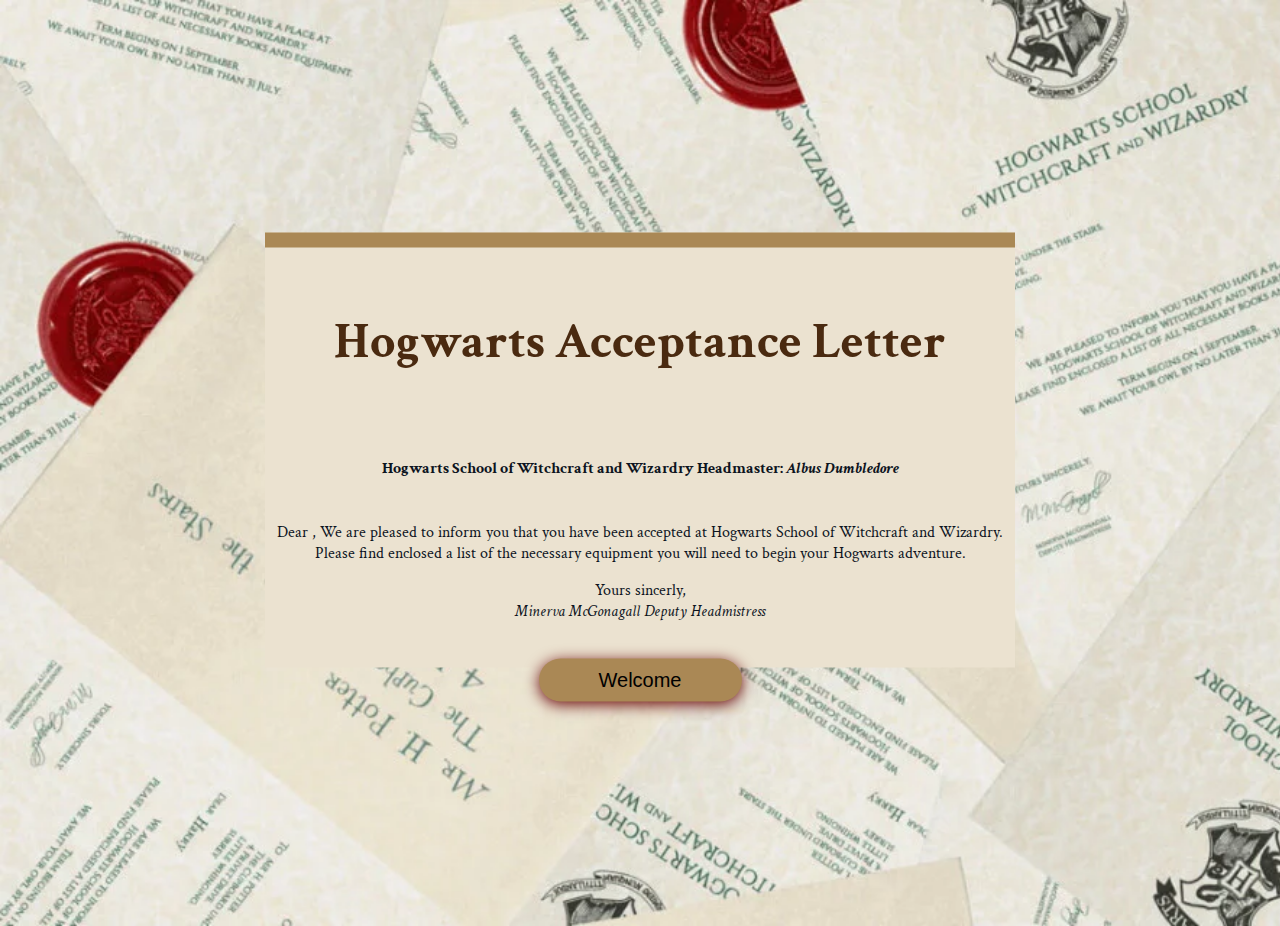
<file: index.html>
<!DOCTYPE html>
<html lang="en">
	<head>
		<meta charset="UTF-8" />
		<meta http-equiv="X-UA-Compatible" content="IE=edge" />
		<meta name="viewport" content="width=device-width, initial-scale=1.0" />
		<!--bootstrap-->
		<link
			href="https://cdn.jsdelivr.net/npm/bootstrap@5.2.0/dist/css/bootstrap.min.css"
			rel="stylesheet"
			integrity="sha384-gH2yIJqKdNHPEq0n4Mqa/HGKIhSkIHeL5AyhkYV8i59U5AR6csBvApHHNl/vI1Bx"
			crossorigin="anonymous"
		/>
		<script
			src="https://cdn.jsdelivr.net/npm/bootstrap@5.2.0/dist/js/bootstrap.bundle.min.js"
			integrity="sha384-A3rJD856KowSb7dwlZdYEkO39Gagi7vIsF0jrRAoQmDKKtQBHUuLZ9AsSv4jD4Xa"
			crossorigin="anonymous"
		></script>
		<!--font awesome-->
		<link rel="preconnect" href="https://fonts.googleapis.com" />
		<link rel="preconnect" href="https://fonts.gstatic.com" crossorigin />
		<link
			href="https://fonts.googleapis.com/css2?family=Crimson+Text:ital,wght@0,400;0,600;1,400&display=swap"
			rel="stylesheet"
		/>
		<link rel="stylesheet" href="style.css" />
		<meta
			name="description"
			content="Check out this Harry Potter Wizard World creatde by Front-end Developer, Elizabeth Jeudy"
		/>
		<title>World of Wizardry</title>
	</head>
	<body>
		<div class="container">
			<div id="centered">
				<h2>Hogwarts Acceptance Letter</h2>
				<br />
				<h4>
					Hogwarts School of Witchcraft and Wizardry Headmaster:
					<em>Albus Dumbledore</em>
					<br />
					<br />
				</h4>
				<p>
					Dear <em><span class="user-name"></span></em> , We are pleased to
					inform you that you have been accepted at Hogwarts School of
					Witchcraft and Wizardry. Please find enclosed a list of the necessary
					equipment you will need to begin your Hogwarts adventure.
				</p>
				<p>
					Yours sincerly, <br />
					<em>Minerva McGonagall Deputy Headmistress</em>
				</p>
				<br />
				<a href="home.html">
					<button type="button" aria-label="welcome" class="welcomeButton">
						Welcome
					</button></a
				>
			</div>
		</div>

		<script>
			//asks for name at welcome page
			let userInput = prompt(
				"Welcome to the Wizarding World! Please use your name as the password to enter"
			);
			if (userInput != null) {
				alert("You may enter!");
			}
			let userName = document.querySelector(".user-name");
			userName.textContent = userInput;
		</script>
	</body>
</html>
</file>
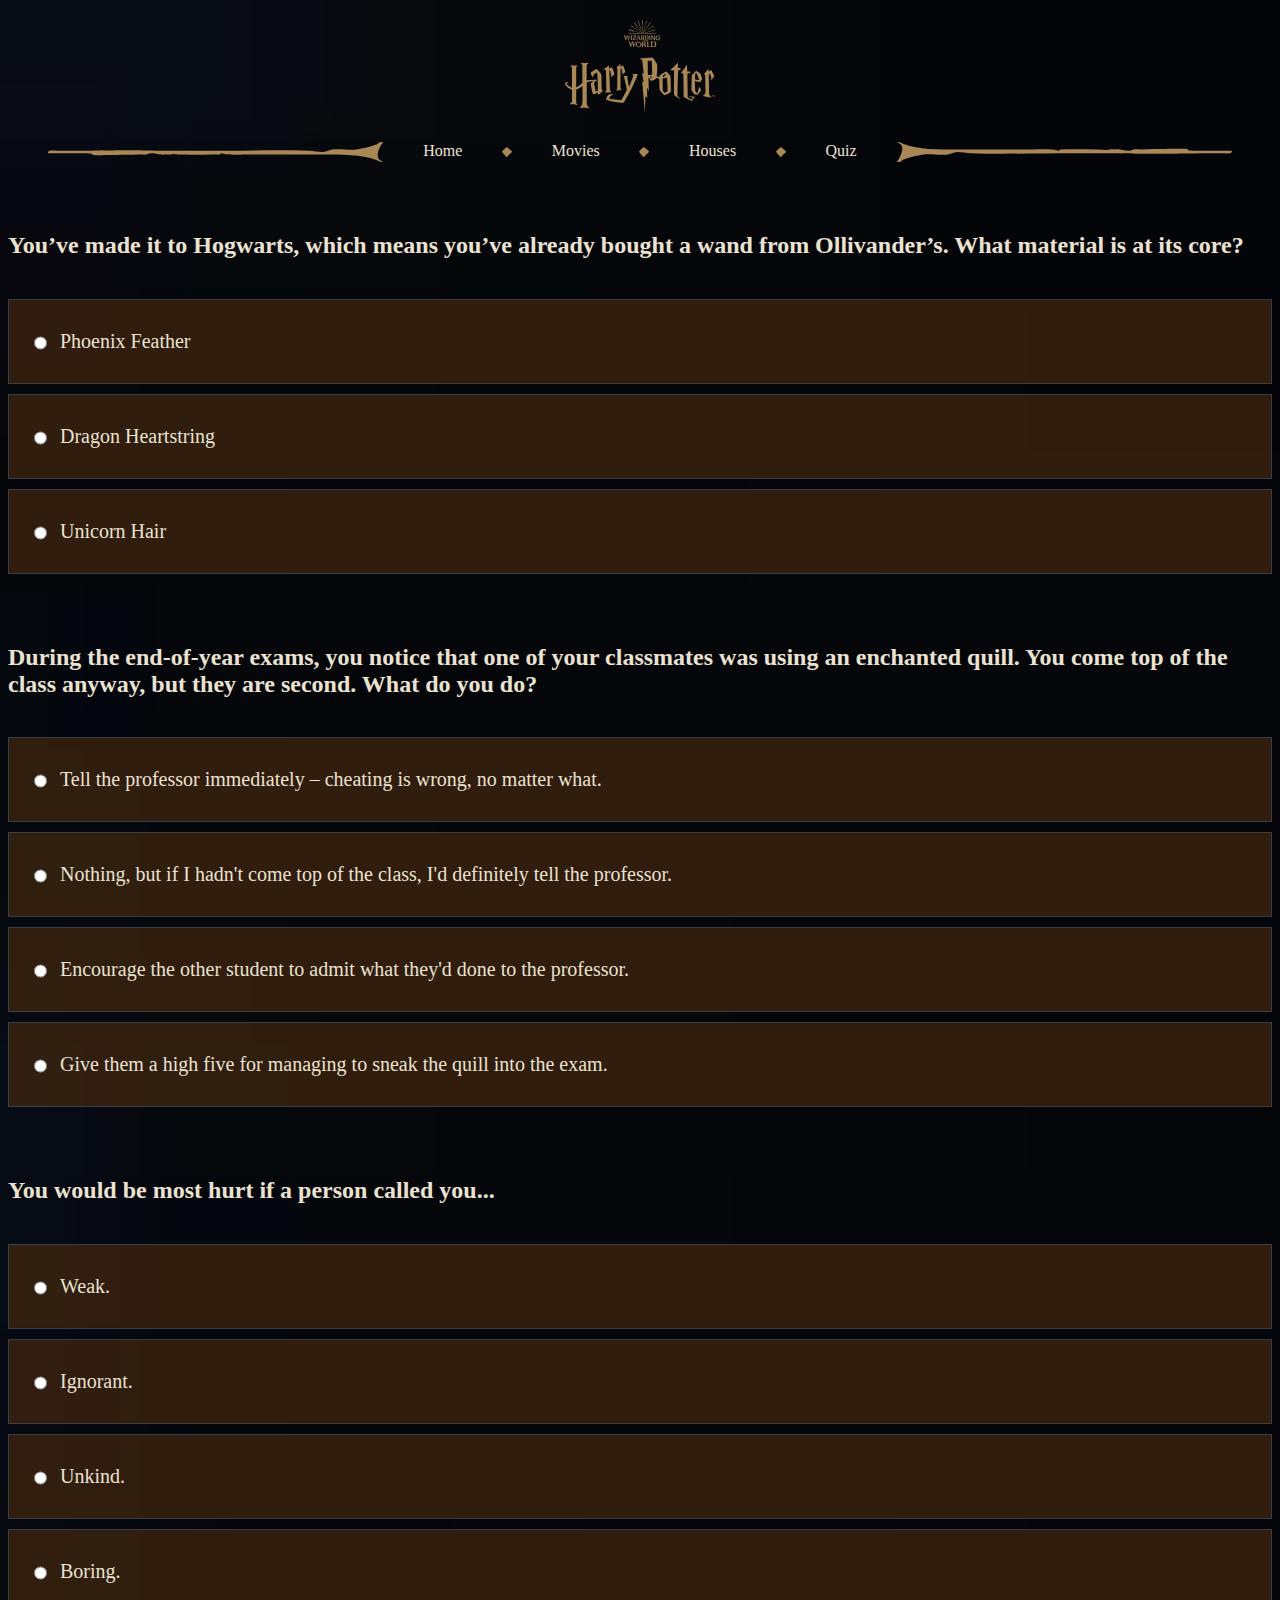
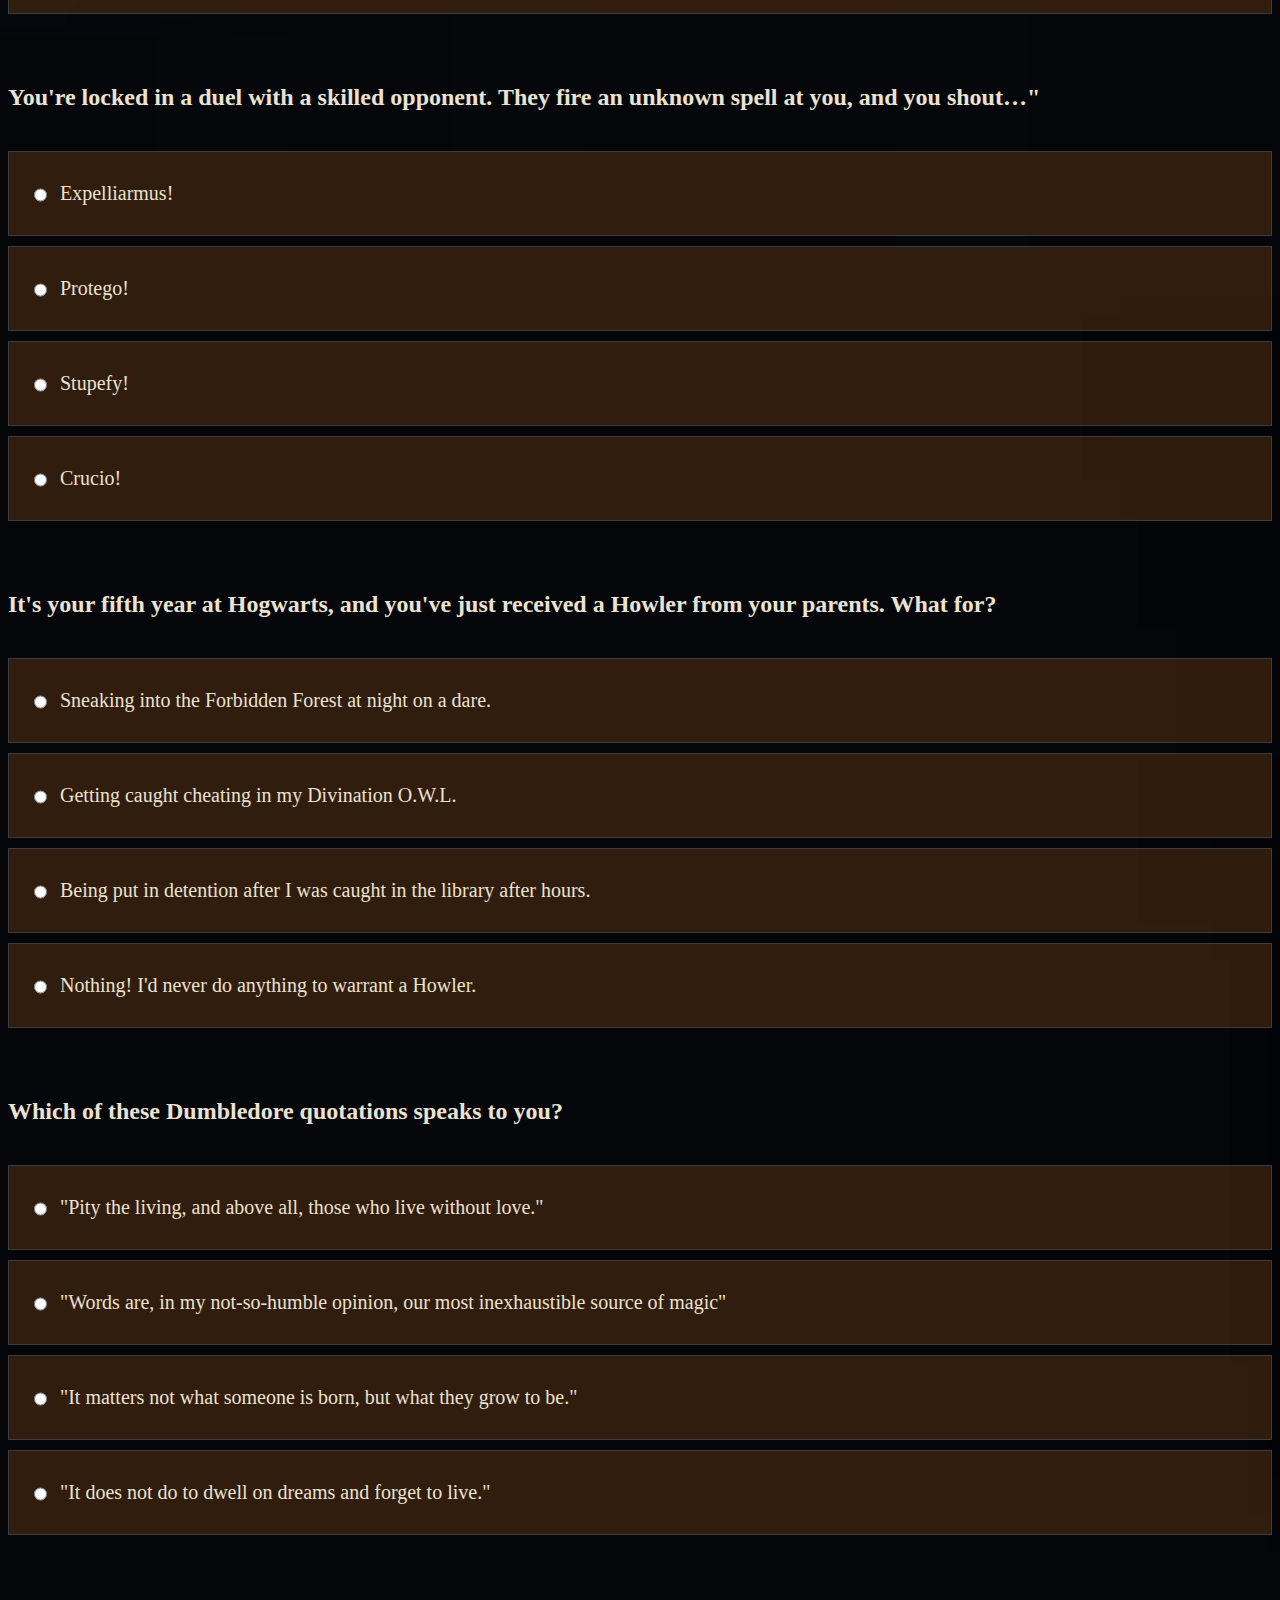
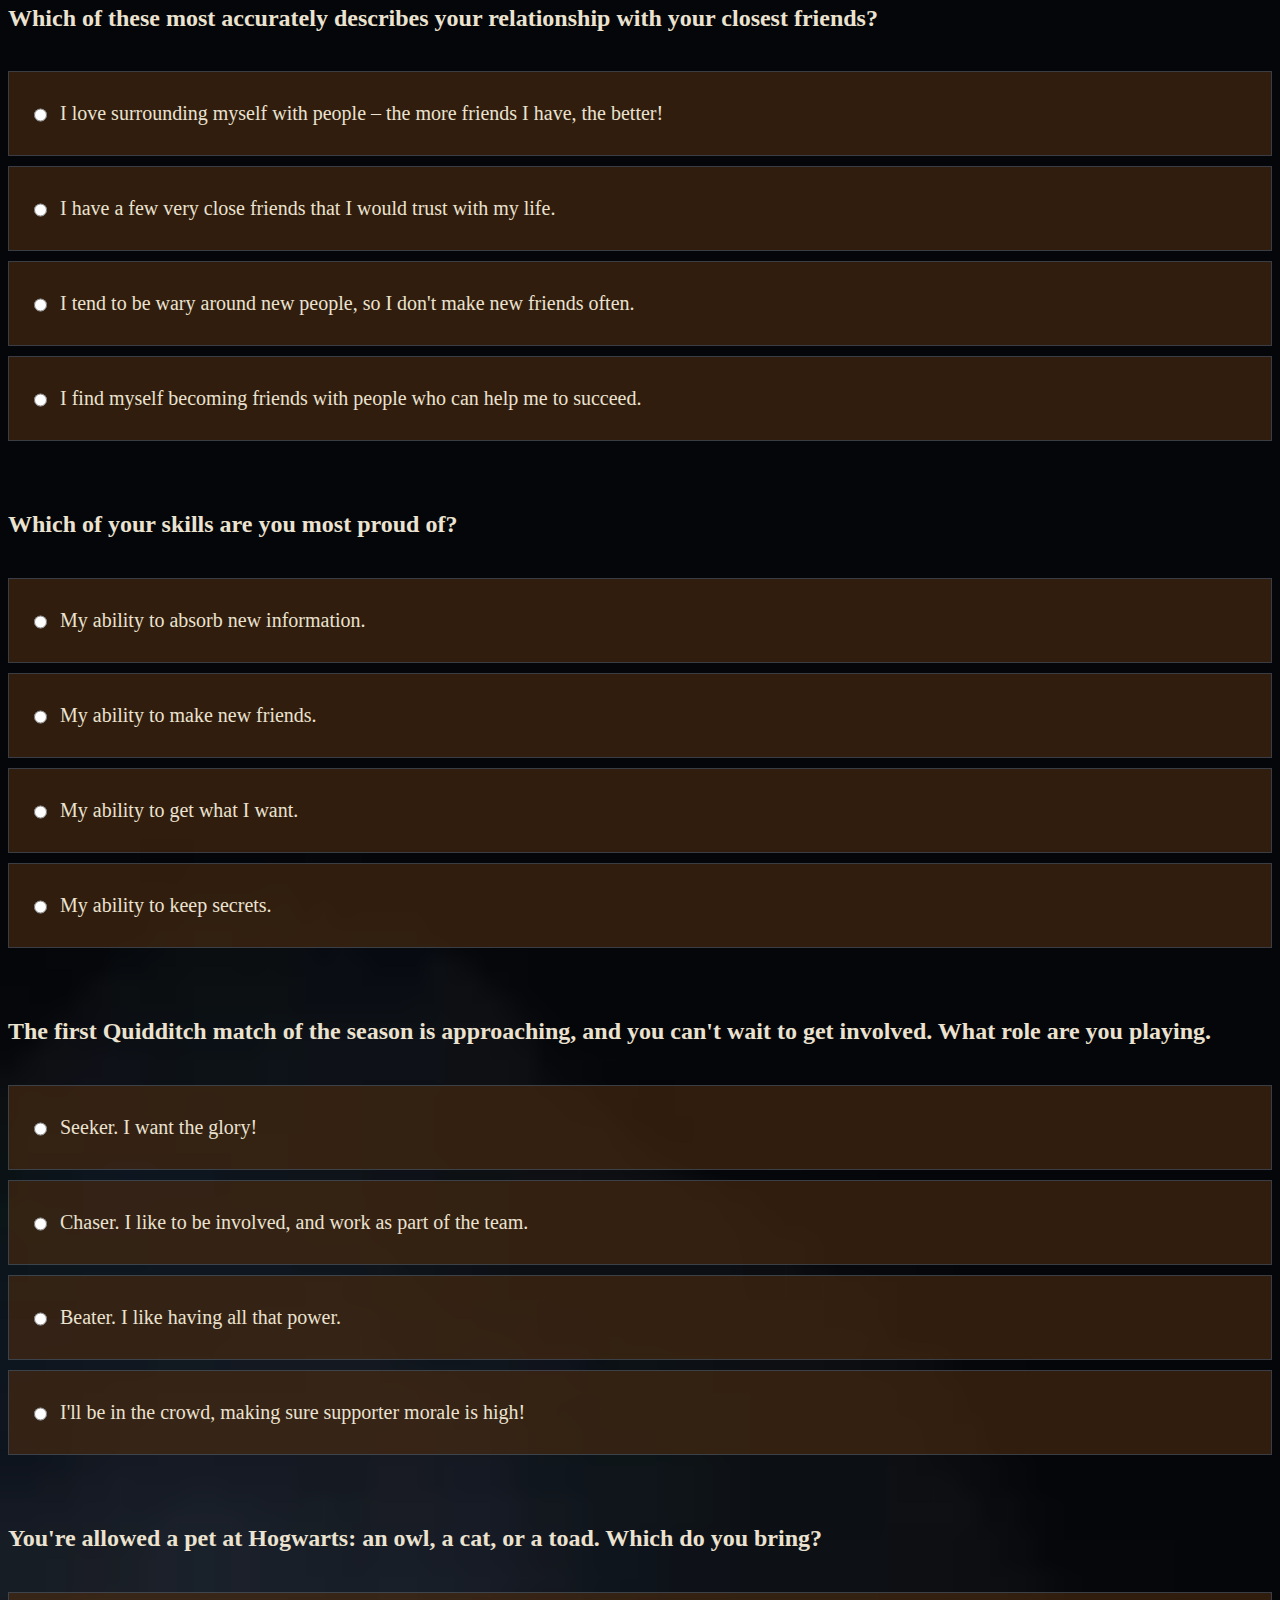
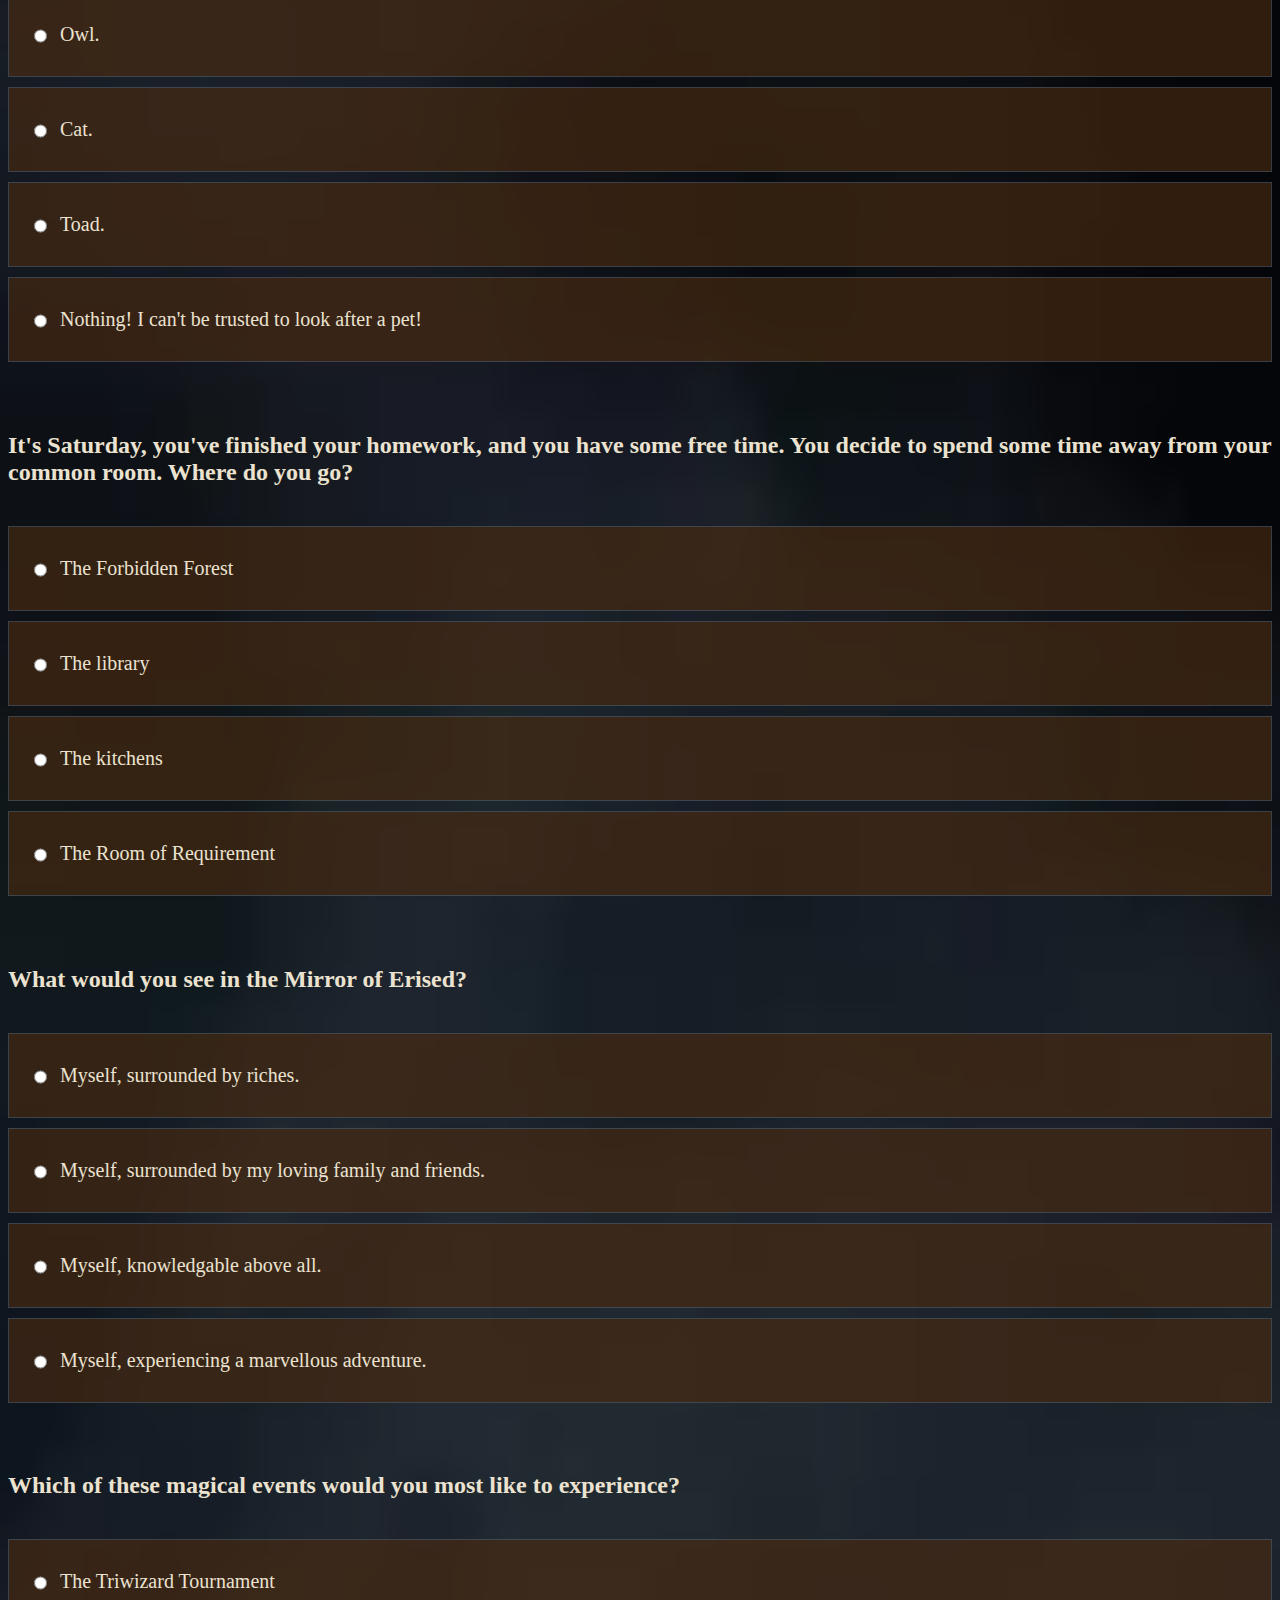
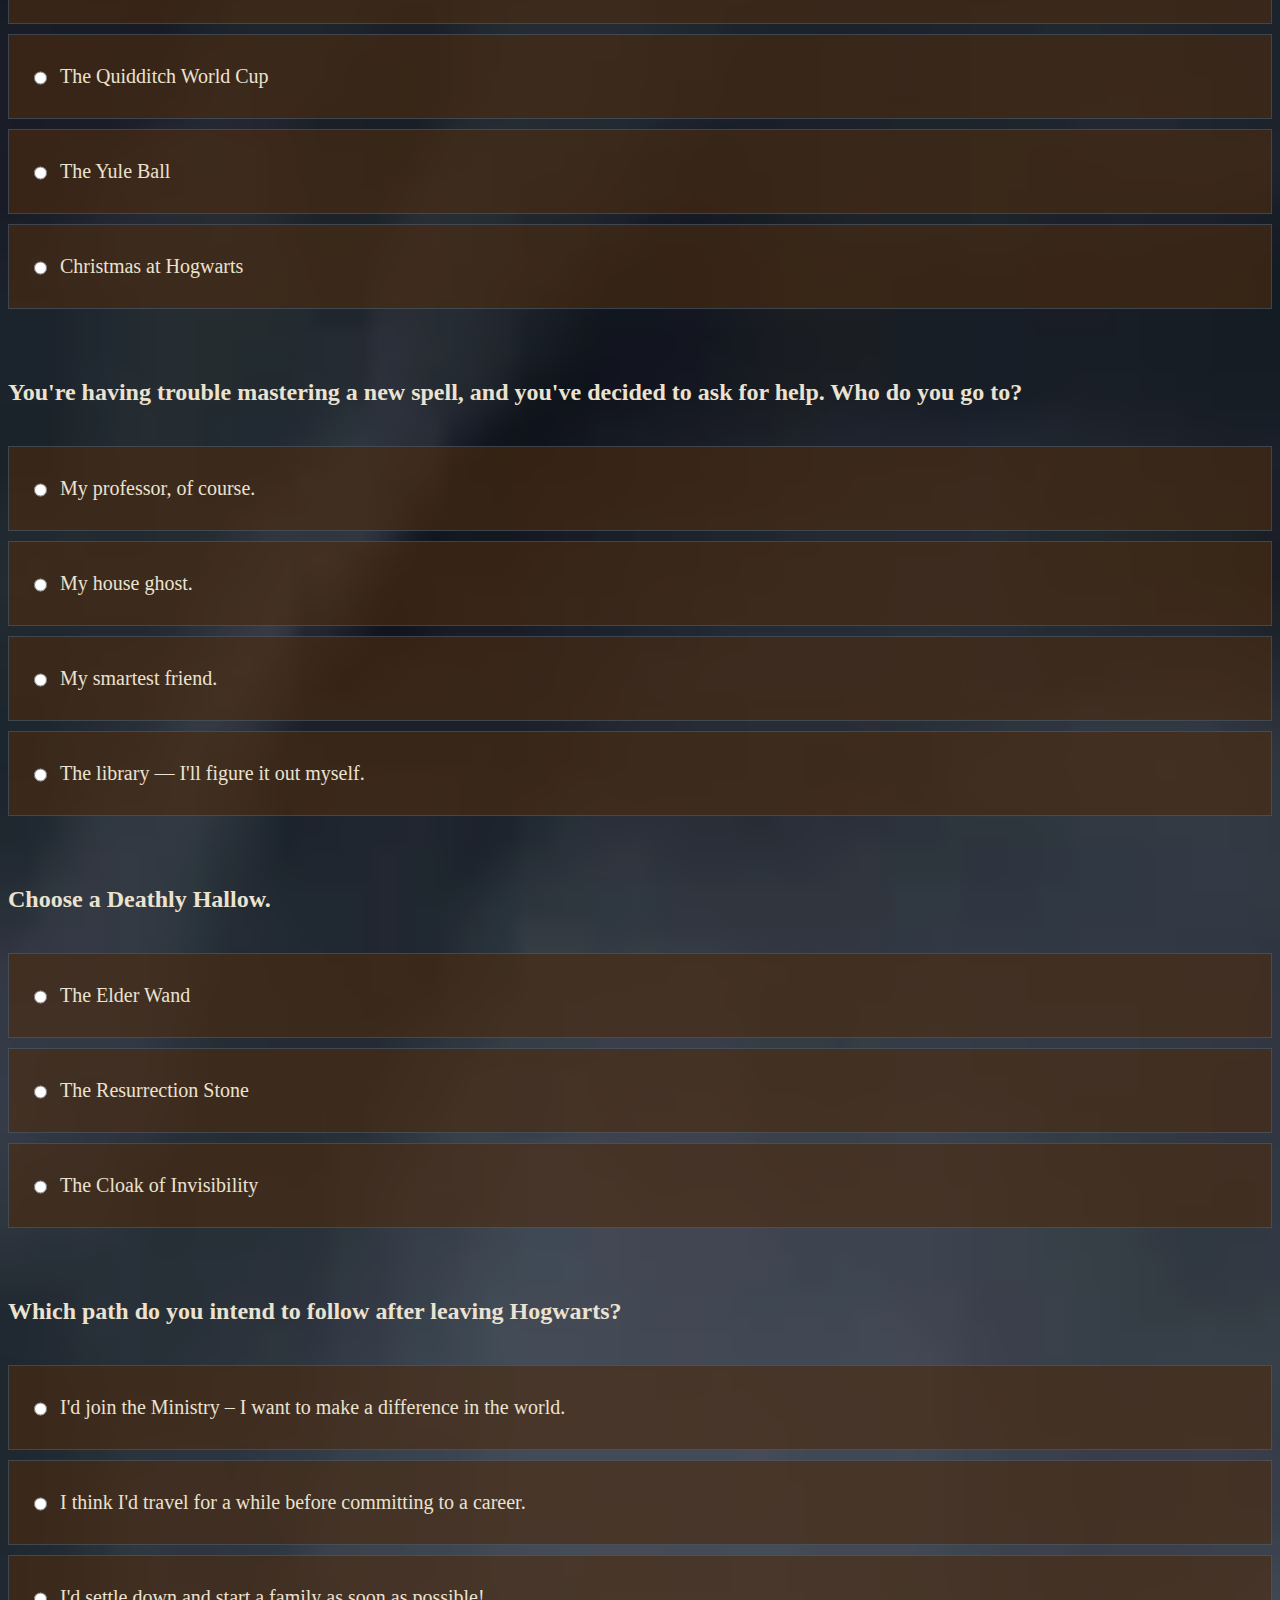
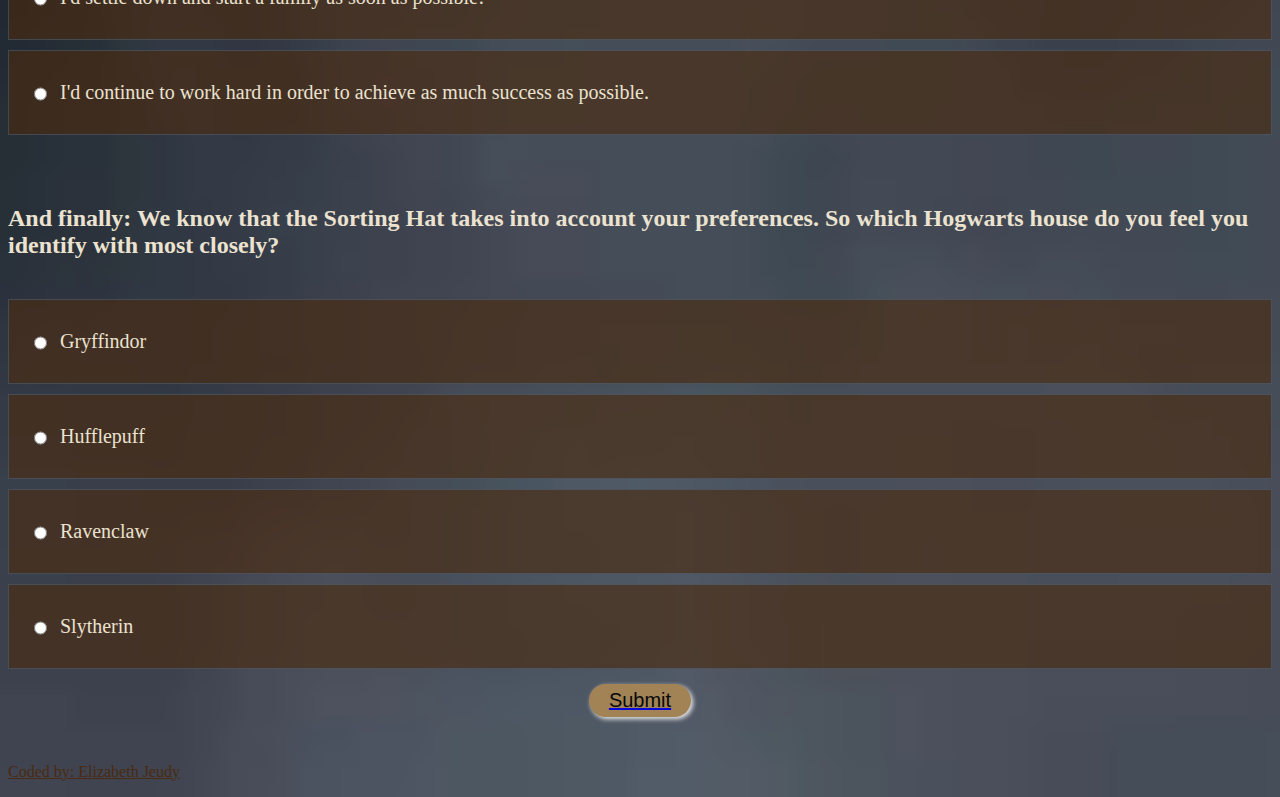
<file: game.html>
<!DOCTYPE html>
<html lang="en">
	<head>
		<meta charset="UTF-8" />
		<meta http-equiv="X-UA-Compatible" content="IE=edge" />
		<meta name="viewport" content="width=device-width, initial-scale=1.0" />
		<!--bootstrap-->
		<link
			href="https://cdn.jsdelivr.net/npm/bootstrap@5.2.0/dist/css/bootstrap.min.css"
			rel="stylesheet"
			integrity="sha384-gH2yIJqKdNHPEq0n4Mqa/HGKIhSkIHeL5AyhkYV8i59U5AR6csBvApHHNl/vI1Bx"
			crossorigin="anonymous"
		/>
		<script
			src="https://cdn.jsdelivr.net/npm/bootstrap@5.2.0/dist/js/bootstrap.bundle.min.js"
			integrity="sha384-A3rJD856KowSb7dwlZdYEkO39Gagi7vIsF0jrRAoQmDKKtQBHUuLZ9AsSv4jD4Xa"
			crossorigin="anonymous"
		></script>
		<link rel="stylesheet" href="game.css" />
		<meta
			name="description"
			content="Ever wanted to know what your Hogwarts House you would be placed in? Find out now with this quiz!"
		/>
		<title>Discover your House Quiz - Play</title>
	</head>
	<body>
		<!--navigation-->
		<nav>
			<div id="banner">
				<div class="bgLogo">
					<img src="images/logo_hpshop.svg" alt="harry potter logo" />
				</div>
			</div>
			<div id="navigationLinks">
				<img src="images/divider.svg" alt="brown broom divider" />
				<a href="home.html">Home</a>
				<img src="images/dot.svg" alt="brown diamond dot" />
				<a href="movies.html">Movies</a>
				<img src="images/dot.svg" alt="brown diamond dot" />
				<a href="houses.html">Houses</a>
				<img src="images/dot.svg" alt="brown diamond dot" />
				<a href="quiz.html">Quiz</a>
				<img src="images/divider.svg" alt="broom divider" class="divider" />
			</div>
		</nav>
		<!--question/choices-->
		<div class="container">
			<div id="game" class="justify-center flex column">
				<!--q1-->
				<h2 id="question">
					You’ve made it to Hogwarts, which means you’ve already bought a wand
					from Ollivander’s. What material is at its core?
				</h2>
				<div class="choice-container">
					<input type="radio" id="wand1" name="wand" value="gryffindor" /><label
						for="phoenix feather"
						class="choice-text"
						>Phoenix Feather</label
					>
				</div>
				<div class="choice-container">
					<input type="radio" id="wand2" name="wand" value="slytherin" /><label
						for="dragon heartstring"
						class="choice-text"
						>Dragon Heartstring</label
					>
				</div>
				<div class="choice-container">
					<input
						type="radio"
						id="wand3"
						name="wand"
						value="hufflepuff"
						value="ravenclaw"
					/><label for="unicorn hair" class="choice-text">Unicorn Hair</label>
				</div>
				<!--q2-->
				<h2 id="question">
					During the end-of-year exams, you notice that one of your classmates
					was using an enchanted quill. You come top of the class anyway, but
					they are second. What do you do?
				</h2>
				<div class="choice-container">
					<input type="radio" id="exam1" name="exam" value="hufflepuff" /><label
						for="exam1"
						class="choice-text"
						>Tell the professor immediately – cheating is wrong, no matter
						what.</label
					>
				</div>
				<div class="choice-container">
					<input type="radio" id="exam2" name="exam" value="ravenclaw" /><label
						for="exam2"
						class="choice-text"
						>Nothing, but if I hadn't come top of the class, I'd definitely tell
						the professor.</label
					>
				</div>
				<div class="choice-container">
					<input type="radio" id="exam3" name="exam" value="gryffindor" /><label
						for="exam3"
						class="choice-text"
						>Encourage the other student to admit what they'd done to the
						professor.</label
					>
				</div>
				<div class="choice-container">
					<input type="radio" id="exam4" name="exam" value="slytherin" /><label
						for="exam4"
						class="choice-text"
						>Give them a high five for managing to sneak the quill into the
						exam.</label
					>
				</div>
				<!--q3-->
				<h2 id="question">You would be most hurt if a person called you...</h2>
				<div class="choice-container">
					<input type="radio" id="hurt1" name="hurt" value="slytherin" /><label
						for="hurt1"
						class="choice-text"
						>Weak.</label
					>
				</div>
				<div class="choice-container">
					<input type="radio" id="hurt2" name="hurt" value="ravenclaw" /><label
						for="hurt2"
						class="choice-text"
						>Ignorant.</label
					>
				</div>
				<div class="choice-container">
					<input type="radio" id="hurt3" name="hurt" value="hufflepuff" /><label
						for="hurt3"
						class="choice-text"
						>Unkind.</label
					>
				</div>
				<div class="choice-container">
					<input type="radio" id="hurt4" name="hurt" value="gryffindor" /><label
						for="hurt4"
						class="choice-text"
						>Boring.</label
					>
				</div>
				<!--q4-->
				<h2 id="question">
					You're locked in a duel with a skilled opponent. They fire an unknown
					spell at you, and you shout…"
				</h2>
				<div class="choice-container">
					<input type="radio" id="duel1" name="duel" value="gryffindor" /><label
						for="hurt1"
						class="choice-text"
					>
						Expelliarmus!</label
					>
				</div>
				<div class="choice-container">
					<input type="radio" id="duel2" name="duel" value="ravenclaw" /><label
						for="hurt2"
						class="choice-text"
						>Protego!</label
					>
				</div>
				<div class="choice-container">
					<input type="radio" id="duel3" name="duel" value="hufflepuff" /><label
						for="hurt3"
						class="choice-text"
						>Stupefy!</label
					>
				</div>
				<div class="choice-container">
					<input type="radio" id="duel4" name="duel" value="slytherin" /><label
						for="hurt4"
						class="choice-text"
						>Crucio!</label
					>
				</div>
				<!--q5-->
				<h2 id="question">
					It's your fifth year at Hogwarts, and you've just received a Howler
					from your parents. What for?
				</h2>
				<div class="choice-container">
					<input
						type="radio"
						id="howler1"
						name="howler"
						value="gryffindor"
					/><label for="howler1" class="choice-text"
						>Sneaking into the Forbidden Forest at night on a dare.</label
					>
				</div>
				<div class="choice-container">
					<input
						type="radio"
						id="howler2"
						name="howler"
						value="slytherin"
					/><label for="howler2" class="choice-text"
						>Getting caught cheating in my Divination O.W.L.</label
					>
				</div>
				<div class="choice-container">
					<input
						type="radio"
						id="howler3"
						name="howler"
						value="ravenclaw"
					/><label for="howler3" class="choice-text"
						>Being put in detention after I was caught in the library after
						hours.</label
					>
				</div>
				<div class="choice-container">
					<input
						type="radio"
						id="howler4"
						name="howler"
						value="hufflepuff"
					/><label for="howler4" class="choice-text"
						>Nothing! I'd never do anything to warrant a Howler.</label
					>
				</div>
				<!--q6-->
				<h2 id="question">
					Which of these Dumbledore quotations speaks to you?
				</h2>
				<div class="choice-container">
					<input
						type="radio"
						id="quote1"
						name="quote"
						value="hufflepuff"
					/><label for="quote1" class="choice-text"
						>"Pity the living, and above all, those who live without
						love."</label
					>
				</div>
				<div class="choice-container">
					<input
						type="radio"
						id="quote2"
						name="quote"
						value="slytherin"
					/><label for="quote2" class="choice-text"
						>"Words are, in my not-so-humble opinion, our most inexhaustible
						source of magic"</label
					>
				</div>
				<div class="choice-container">
					<input
						type="radio"
						id="quote3"
						name="quote"
						value="gryffindor"
					/><label for="quote3" class="choice-text"
						>"It matters not what someone is born, but what they grow to
						be."</label
					>
				</div>
				<div class="choice-container">
					<input
						type="radio"
						id="quote4"
						name="quote"
						value="ravenclaw"
					/><label for="quote4" class="choice-text"
						>"It does not do to dwell on dreams and forget to live."</label
					>
				</div>
				<!--q7-->
				<h2 id="question">
					Which of these most accurately describes your relationship with your
					closest friends?
				</h2>
				<div class="choice-container">
					<input
						type="radio"
						id="friends1"
						name="friends"
						value="gryffindor"
					/><label for="friends1" class="choice-text"
						>I love surrounding myself with people – the more friends I have,
						the better!</label
					>
				</div>
				<div class="choice-container">
					<input
						type="radio"
						id="friends2"
						name="friends"
						value="hufflepuff"
					/><label for="friends2" class="choice-text"
						>I have a few very close friends that I would trust with my
						life.</label
					>
				</div>
				<div class="choice-container">
					<input
						type="radio"
						id="friends3"
						name="friends"
						value="ravenclaw"
					/><label for="friends3" class="choice-text"
						>I tend to be wary around new people, so I don't make new friends
						often.</label
					>
				</div>
				<div class="choice-container">
					<input
						type="radio"
						id="friends4"
						name="friends"
						value="slytherin"
					/><label for="friends4" class="choice-text"
						>I find myself becoming friends with people who can help me to
						succeed.</label
					>
				</div>
				<!--q8-->
				<h2 id="question">Which of your skills are you most proud of?</h2>
				<div class="choice-container">
					<input
						type="radio"
						id="skills1"
						name="skills"
						value="ravenclaw"
					/><label for="skills1" class="choice-text"
						>My ability to absorb new information.</label
					>
				</div>
				<div class="choice-container">
					<input
						type="radio"
						id="skills2"
						name="skills"
						value="gryffindor"
					/><label for="skills2" class="choice-text"
						>My ability to make new friends.</label
					>
				</div>
				<div class="choice-container">
					<input
						type="radio"
						id="skills3"
						name="skills"
						value="slytherin"
					/><label for="skills3" class="choice-text"
						>My ability to get what I want.</label
					>
				</div>
				<div class="choice-container">
					<input
						type="radio"
						id="skills4"
						name="skills"
						value="hufflepuff"
					/><label for="skills4" class="choice-text"
						>My ability to keep secrets.</label
					>
				</div>
				<!--q9-->
				<h2 id="question">
					The first Quidditch match of the season is approaching, and you can't
					wait to get involved. What role are you playing.
				</h2>
				<div class="choice-container">
					<input
						type="radio"
						id="quidditch1"
						name="quidditch"
						value="gryffindor"
					/><label for="quidditch1" class="choice-text"
						>Seeker. I want the glory!</label
					>
				</div>
				<div class="choice-container">
					<input
						type="radio"
						id="quidditch2"
						name="quidditch"
						value="hufflepuff"
					/><label for="quidditch2" class="choice-text"
						>Chaser. I like to be involved, and work as part of the team.</label
					>
				</div>
				<div class="choice-container">
					<input
						type="radio"
						id="quidditch3"
						name="quidditch"
						value="slytherin"
					/><label for="quidditch3" class="choice-text"
						>Beater. I like having all that power.</label
					>
				</div>
				<div class="choice-container">
					<input
						type="radio"
						id="quidditch4"
						name="quidditch"
						value="ravenclaw"
					/><label for="quidditch4" class="choice-text"
						>I'll be in the crowd, making sure supporter morale is high!</label
					>
				</div>
				<!--q10-->
				<h2 id="question">
					You're allowed a pet at Hogwarts: an owl, a cat, or a toad. Which do
					you bring?
				</h2>
				<div class="choice-container">
					<input
						type="radio"
						id="animal1"
						name="animal"
						value="gryffindor"
					/><label for="animal1" class="choice-text">Owl.</label>
				</div>
				<div class="choice-container">
					<input
						type="radio"
						id="animal2"
						name="animal"
						value="ravenclaw"
					/><label for="animal2" class="choice-text">Cat.</label>
				</div>
				<div class="choice-container">
					<input
						type="radio"
						id="animal3"
						name="animal"
						value="hufflepuff"
					/><label for="animal3" class="choice-text">Toad.</label>
				</div>
				<div class="choice-container">
					<input
						type="radio"
						id="animal4"
						name="animal"
						value="slytherin"
					/><label for="animal4" class="choice-text"
						>Nothing! I can't be trusted to look after a pet!</label
					>
				</div>
				<!--q11-->
				<h2 id="question">
					It's Saturday, you've finished your homework, and you have some free
					time. You decide to spend some time away from your common room. Where
					do you go?
				</h2>
				<div class="choice-container">
					<input
						type="radio"
						id="saturday1"
						name="saturday"
						value="gryffindor"
					/><label for="saturday1" class="choice-text"
						>The Forbidden Forest</label
					>
				</div>
				<div class="choice-container">
					<input
						type="radio"
						id="saturday2"
						name="saturday"
						value="ravenclaw"
					/><label for="saturday2" class="choice-text">The library</label>
				</div>
				<div class="choice-container">
					<input
						type="radio"
						id="saturday3"
						name="saturday"
						value="hufflepuff"
					/><label for="saturday3" class="choice-text">The kitchens</label>
				</div>
				<div class="choice-container">
					<input
						type="radio"
						id="saturday4"
						name="saturday"
						value="slytherin"
					/><label for="saturday4" class="choice-text"
						>The Room of Requirement</label
					>
				</div>
				<!--q12-->
				<h2 id="question">What would you see in the Mirror of Erised?</h2>
				<div class="choice-container">
					<input
						type="radio"
						id="erised1"
						name="erised"
						value="slytherin"
					/><label for="erised1" class="choice-text"
						>Myself, surrounded by riches.</label
					>
				</div>
				<div class="choice-container">
					<input
						type="radio"
						id="erised2"
						name="erised"
						value="hufflepuff"
					/><label for="erised2" class="choice-text"
						>Myself, surrounded by my loving family and friends.</label
					>
				</div>
				<div class="choice-container">
					<input
						type="radio"
						id="erised3"
						name="erised"
						value="ravenclaw"
					/><label for="erised3" class="choice-text"
						>Myself, knowledgable above all.</label
					>
				</div>
				<div class="choice-container">
					<input
						type="radio"
						id="erised4"
						name="erised"
						value="gryffindor"
					/><label for="erised4" class="choice-text"
						>Myself, experiencing a marvellous adventure.</label
					>
				</div>
				<!--q13-->
				<h2 id="question">
					Which of these magical events would you most like to experience?
				</h2>
				<div class="choice-container">
					<input
						type="radio"
						id="events1"
						name="events"
						value="slytherin"
					/><label for="events1" class="choice-text"
						>The Triwizard Tournament</label
					>
				</div>
				<div class="choice-container">
					<input
						type="radio"
						id="events2"
						name="events"
						value="gryffindor"
					/><label for="events2" class="choice-text">
						The Quidditch World Cup</label
					>
				</div>
				<div class="choice-container">
					<input
						type="radio"
						id="events3"
						name="events"
						value="ravenclaw"
					/><label for="events3" class="choice-text">The Yule Ball</label>
				</div>
				<div class="choice-container">
					<input
						type="radio"
						id="events4"
						name="events"
						value="hufflepuff"
					/><label for="events4" class="choice-text"
						>Christmas at Hogwarts</label
					>
				</div>
				<!--q14-->
				<h2 id="question">
					You're having trouble mastering a new spell, and you've decided to ask
					for help. Who do you go to?
				</h2>
				<div class="choice-container">
					<input
						type="radio"
						id="spell1"
						name="spell"
						value="gryffindor"
					/><label for="spell1" class="choice-text"
						>My professor, of course.</label
					>
				</div>
				<div class="choice-container">
					<input
						type="radio"
						id="spell2"
						name="spell"
						value="hufflepuff"
					/><label for="spell2" class="choice-text">My house ghost.</label>
				</div>
				<div class="choice-container">
					<input
						type="radio"
						id="spell3"
						name="spell"
						value="slytherin"
					/><label for="spell3" class="choice-text">My smartest friend.</label>
				</div>
				<div class="choice-container">
					<input
						type="radio"
						id="spell4"
						name="spell"
						value="ravenclaw"
					/><label for="spell4" class="choice-text"
						>The library — I'll figure it out myself.</label
					>
				</div>
				<!--q15-->
				<h2 id="question">Choose a Deathly Hallow.</h2>
				<div class="choice-container">
					<input
						type="radio"
						id="hallow1"
						name="hallow"
						value="slytherin"
					/><label for="hallow1" class="choice-text">The Elder Wand</label>
				</div>
				<div class="choice-container">
					<input
						type="radio"
						id="hallow2"
						name="hallow"
						value="hufflepuff"
						value="ravenclaw"
					/>
					<label for="hallow2" class="choice-text"
						>The Resurrection Stone</label
					>
				</div>
				<div class="choice-container">
					<input
						type="radio"
						id="hallow3"
						name="hallow"
						value="slytherin"
						value="hufflepuff"
						value="gryffindor"
					/><label for="hallow3" class="choice-text"
						>The Cloak of Invisibility</label
					>
				</div>
				<!--q16-->
				<h2 id="question">
					Which path do you intend to follow after leaving Hogwarts?
				</h2>
				<div class="choice-container">
					<input
						type="radio"
						id="path1"
						name="path"
						value="gryffindor"
						value="ravenclaw"
					/><label for="path1" class="choice-text"
						>I'd join the Ministry – I want to make a difference in the
						world.</label
					>
				</div>
				<div class="choice-container">
					<input type="radio" id="path2" name="path" value="gryffindor" /><label
						for="path2"
						class="choice-text"
						>I think I'd travel for a while before committing to a
						career.</label
					>
				</div>
				<div class="choice-container">
					<input type="radio" id="path3" name="path" value="hufflepuff" /><label
						for="path3"
						class="choice-text"
						>I'd settle down and start a family as soon as possible!</label
					>
				</div>
				<div class="choice-container">
					<input
						type="radio"
						id="path4"
						name="path"
						value="ravenclaw"
						value="slytherin"
					/><label for="path4" class="choice-text"
						>I'd continue to work hard in order to achieve as much success as
						possible.</label
					>
				</div>
				<!--q17-->
				<h2 id="question">
					And finally: We know that the Sorting Hat takes into account your
					preferences. So which Hogwarts house do you feel you identify with
					most closely?
				</h2>
				<div class="choice-container">
					<input
						type="radio"
						id="house1"
						name="house"
						value="gryffindor"
					/><label for="house1" class="choice-text">Gryffindor</label>
				</div>
				<div class="choice-container">
					<input
						type="radio"
						id="house2"
						name="house"
						value="hufflepuff"
					/><label for="house2" class="choice-text">Hufflepuff</label>
				</div>
				<div class="choice-container">
					<input
						type="radio"
						id="house3"
						name="house"
						value="ravenclaw"
					/><label for="house3" class="choice-text">Ravenclaw</label>
				</div>
				<div class="choice-container">
					<input
						type="radio"
						id="house4"
						name="house"
						value="slytherin"
					/><label for="house4" class="choice-text">Slytherin</label>
				</div>

				<!--submit button displays results-->
				<a href="results.html">
					<button onclick="submit_quiz()">Submit</button></a
				>
			</div>
		</div>
		<script src="script.js"></script>
	</body>
	<footer>
		<p class="text-center">
			<a href="https://github.com/elizabethJeudy/harryPotter"
				>Coded by: Elizabeth Jeudy</a
			>
		</p>
	</footer>
</html>
</file>
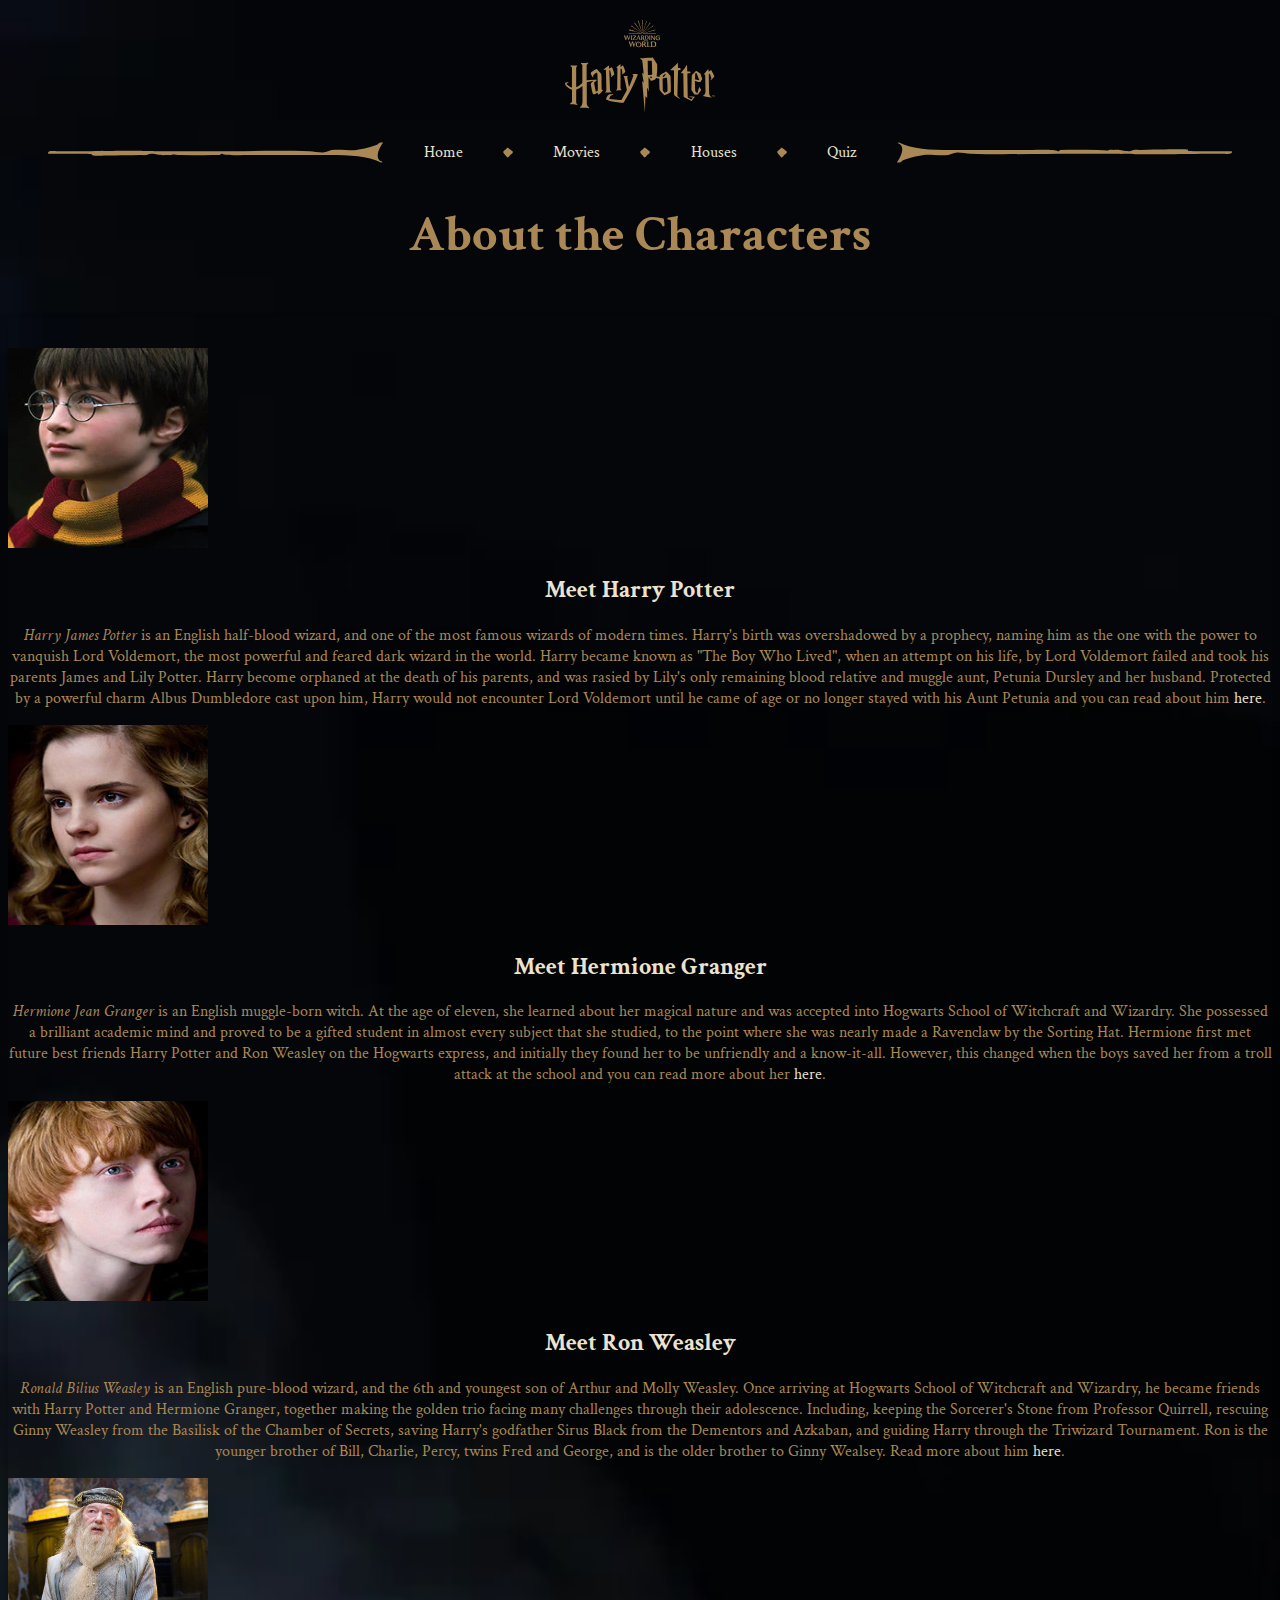
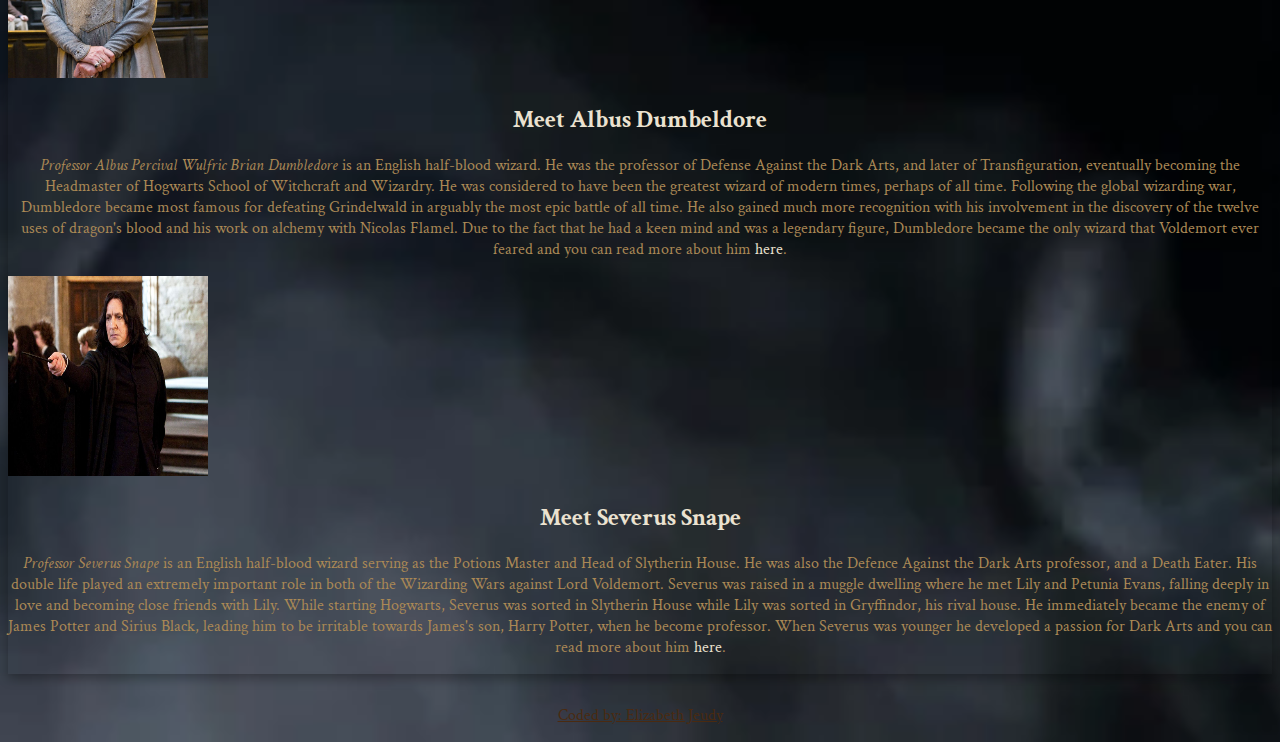
<file: home.html>
<!DOCTYPE html>
<html lang="en">
	<head>
		<meta charset="UTF-8" />
		<meta http-equiv="X-UA-Compatible" content="IE=edge" />
		<meta name="viewport" content="width=device-width, initial-scale=1.0" />
		<!--bootstrap-->
		<link
			href="https://cdn.jsdelivr.net/npm/bootstrap@5.2.0/dist/css/bootstrap.min.css"
			rel="stylesheet"
			integrity="sha384-gH2yIJqKdNHPEq0n4Mqa/HGKIhSkIHeL5AyhkYV8i59U5AR6csBvApHHNl/vI1Bx"
			crossorigin="anonymous"
		/>
		<script
			src="https://cdn.jsdelivr.net/npm/bootstrap@5.2.0/dist/js/bootstrap.bundle.min.js"
			integrity="sha384-A3rJD856KowSb7dwlZdYEkO39Gagi7vIsF0jrRAoQmDKKtQBHUuLZ9AsSv4jD4Xa"
			crossorigin="anonymous"
		></script>
		<!--font awesome-->
		<link rel="preconnect" href="https://fonts.googleapis.com" />
		<link rel="preconnect" href="https://fonts.gstatic.com" crossorigin />
		<link
			href="https://fonts.googleapis.com/css2?family=Crimson+Text:ital,wght@0,400;0,600;1,400&display=swap"
			rel="stylesheet"
		/>
		<title>Home - World of Wizardry</title>
		<link rel="stylesheet" href="home.css" />
	</head>
	<body>
		<nav>
			<div id="banner">
				<div class="bgLogo">
					<img src="images/logo_hpshop.svg" alt="harry potter logo" />
				</div>
			</div>
			<div id="navigationLinks">
				<img src="images/divider.svg" alt="brown broom divider" />
				<a href="home.html">Home</a>
				<img src="images/dot.svg" alt="brown diamond dot" />
				<a href="movies.html">Movies</a>
				<img src="images/dot.svg" alt="brown diamond dot" />
				<a href="houses.html">Houses</a>
				<img src="images/dot.svg" alt="brown diamond dot" />
				<a href="quiz.html">Quiz</a>
				<img src="images/divider.svg" alt="broom divider" class="divider" />
			</div>
		</nav>
		<div class="container justify-content-xxl-center">
			<h3>About the Characters</h3>
			<div id="characters">
				<div class="row justify-content-evenly">
					<div class="col-lg-2">
						<img
							src="images/characters_harry_large.jpg"
							alt="young harry potter"
							class="img-fluid"
						/>
						<h2 class="mb-3">Meet Harry Potter</h2>
						<p>
							<em>Harry James Potter</em> is an English half-blood wizard, and
							one of the most famous wizards of modern times. Harry's birth was
							overshadowed by a prophecy, naming him as the one with the power
							to vanquish Lord Voldemort, the most powerful and feared dark
							wizard in the world. Harry became known as "The Boy Who Lived",
							when an attempt on his life, by Lord Voldemort failed and took his
							parents James and Lily Potter. Harry become orphaned at the death
							of his parents, and was rasied by Lily's only remaining blood
							relative and muggle aunt, Petunia Dursley and her husband.
							Protected by a powerful charm Albus Dumbledore cast upon him,
							Harry would not encounter Lord Voldemort until he came of age or
							no longer stayed with his Aunt Petunia and you can read about him
							<a href="https://harrypotter.fandom.com/wiki/Harry_Potter">here</a
							>.
						</p>
					</div>

					<div class="col-lg-2">
						<img
							src="images/characters_hermione_large.jpg"
							alt="young hermione granger"
							class="img-fluid"
						/>
						<h2 class="mb-3">Meet Hermione Granger</h2>
						<p>
							<em>Hermione Jean Granger</em> is an English muggle-born witch. At
							the age of eleven, she learned about her magical nature and was
							accepted into Hogwarts School of Witchcraft and Wizardry. She
							possessed a brilliant academic mind and proved to be a gifted
							student in almost every subject that she studied, to the point
							where she was nearly made a Ravenclaw by the Sorting Hat. Hermione
							first met future best friends Harry Potter and Ron Weasley on the
							Hogwarts express, and initially they found her to be unfriendly
							and a know-it-all. However, this changed when the boys saved her
							from a troll attack at the school and you can read more about her
							<a href="https://harrypotter.fandom.com/wiki/Hermione_Granger"
								>here</a
							>.
						</p>
					</div>
					<div class="col-lg-2">
						<img
							src="images/characters_ron_large.jpg"
							alt="young ronald weasley"
							class="img-fluid"
						/>
						<h2 class="mb-3">Meet Ron Weasley</h2>
						<p>
							<em>Ronald Bilius Weasley</em> is an English pure-blood wizard,
							and the 6th and youngest son of Arthur and Molly Weasley. Once
							arriving at Hogwarts School of Witchcraft and Wizardry, he became
							friends with Harry Potter and Hermione Granger, together making
							the golden trio facing many challenges through their adolescence.
							Including, keeping the Sorcerer's Stone from Professor Quirrell,
							rescuing Ginny Weasley from the Basilisk of the Chamber of
							Secrets, saving Harry's godfather Sirus Black from the Dementors
							and Azkaban, and guiding Harry through the Triwizard Tournament.
							Ron is the younger brother of Bill, Charlie, Percy, twins Fred and
							George, and is the older brother to Ginny Wealsey. Read more about
							him
							<a href="https://harrypotter.fandom.com/wiki/Ronald_Weasley"
								>here</a
							>.
						</p>
					</div>
					<div class="col-lg-2">
						<img
							src="images/albus dumbledore.png"
							alt="albus dumbledore"
							class="img-fluid"
						/>
						<h2 class="mb-3">Meet Albus Dumbeldore</h2>
						<p>
							<em>Professor Albus Percival Wulfric Brian Dumbledore</em> is an
							English half-blood wizard. He was the professor of Defense Against
							the Dark Arts, and later of Transfiguration, eventually becoming
							the Headmaster of Hogwarts School of Witchcraft and Wizardry. He
							was considered to have been the greatest wizard of modern times,
							perhaps of all time. Following the global wizarding war,
							Dumbledore became most famous for defeating Grindelwald in
							arguably the most epic battle of all time. He also gained much
							more recognition with his involvement in the discovery of the
							twelve uses of dragon's blood and his work on alchemy with Nicolas
							Flamel. Due to the fact that he had a keen mind and was a
							legendary figure, Dumbledore became the only wizard that Voldemort
							ever feared and you can read more about him
							<a href="https://harrypotter.fandom.com/wiki/Albus_Dumbledore"
								>here</a
							>.
						</p>
					</div>
					<div class="col-lg-2">
						<img
							src="images/prof-snape-1024-f60e4b252bad4b42bab8e7e2597cb6b3.jpeg"
							alt="Serverus Snape"
							class="img-fluid"
						/>
						<h2 class="mb-3">Meet Severus Snape</h2>
						<p>
							<em>Professor Severus Snape</em> is an English half-blood wizard
							serving as the Potions Master and Head of Slytherin House. He was
							also the Defence Against the Dark Arts professor, and a Death
							Eater. His double life played an extremely important role in both
							of the Wizarding Wars against Lord Voldemort. Severus was raised
							in a muggle dwelling where he met Lily and Petunia Evans, falling
							deeply in love and becoming close friends with Lily. While
							starting Hogwarts, Severus was sorted in Slytherin House while
							Lily was sorted in Gryffindor, his rival house. He immediately
							became the enemy of James Potter and Sirius Black, leading him to
							be irritable towards James's son, Harry Potter, when he become
							professor. When Severus was younger he developed a passion for
							Dark Arts and you can read more about him
							<a href="https://harrypotter.fandom.com/wiki/Severus_Snape"
								>here</a
							>.
						</p>
					</div>
				</div>
			</div>
		</div>
		<footer>
			<p class="text-center">
				<a href="https://github.com/elizabethJeudy/harryPotter"
					>Coded by: Elizabeth Jeudy</a
				>
			</p>
		</footer>
	</body>
</html>
</file>
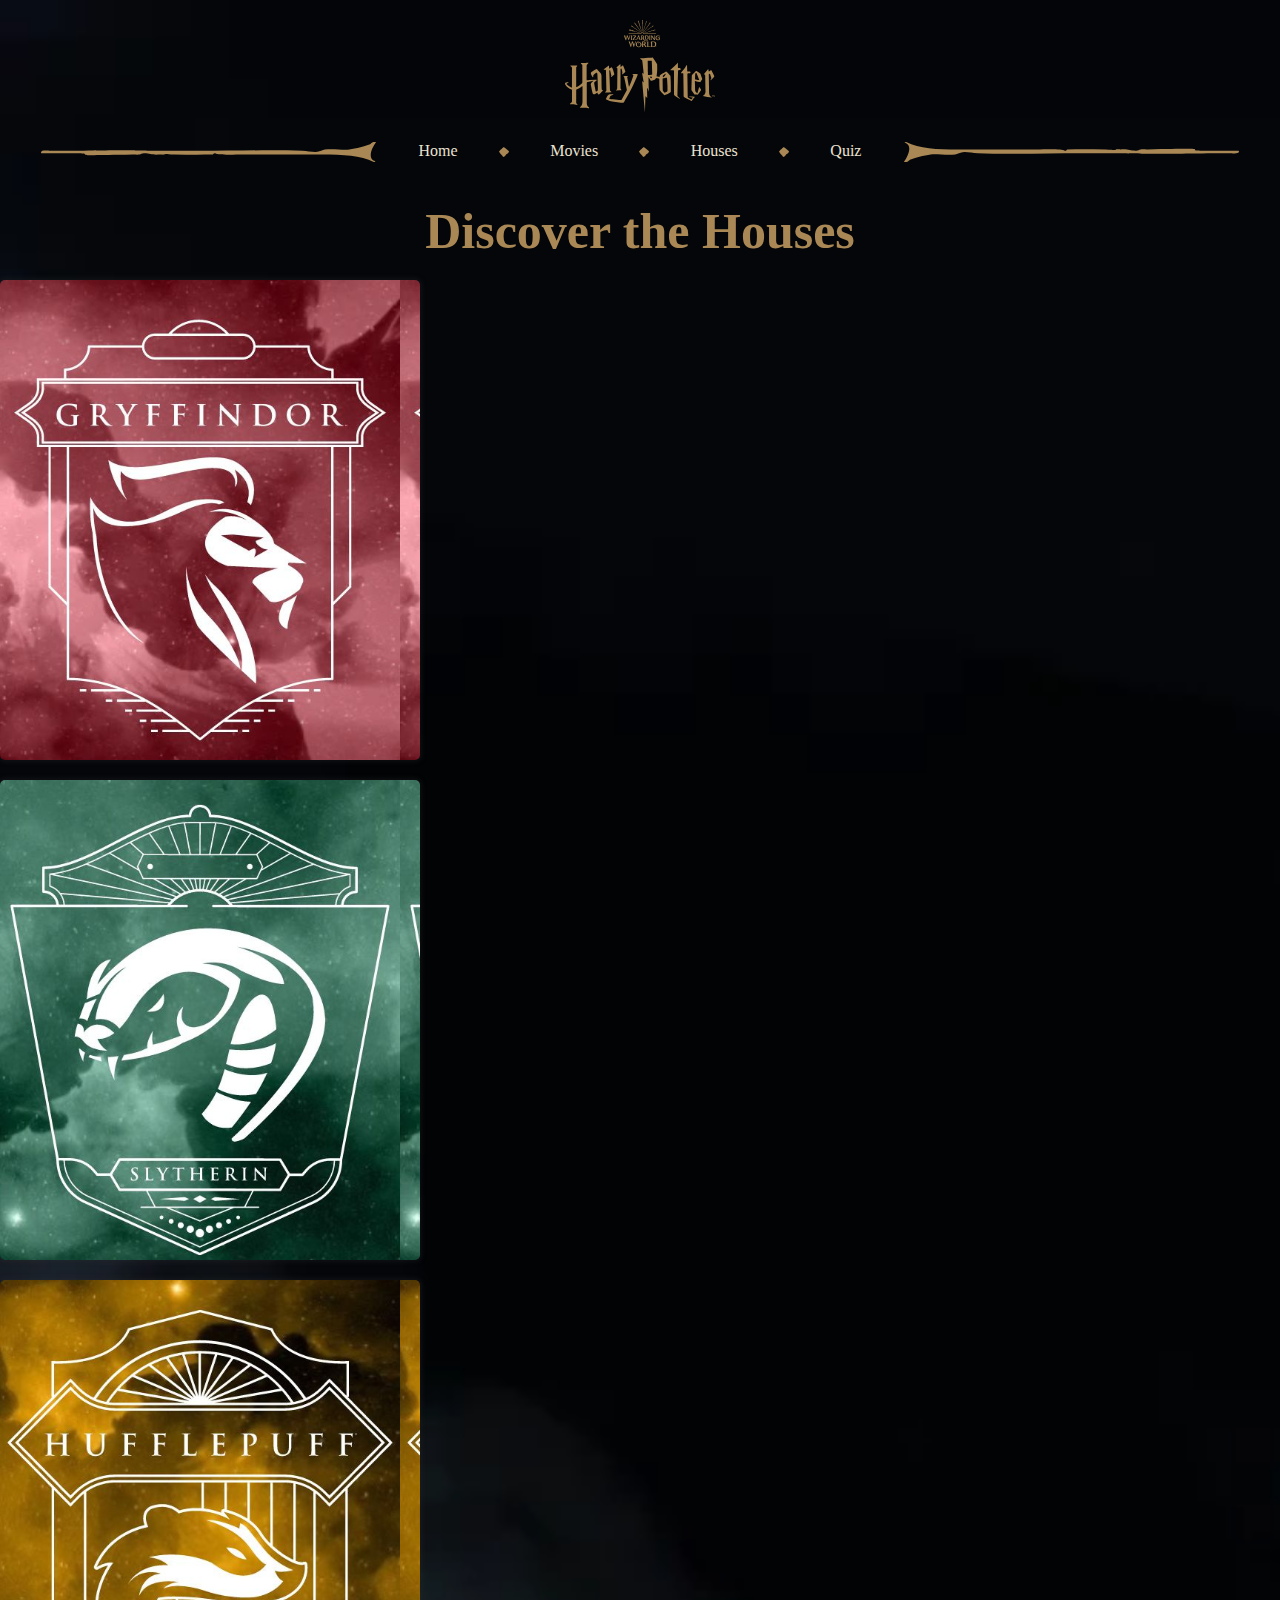
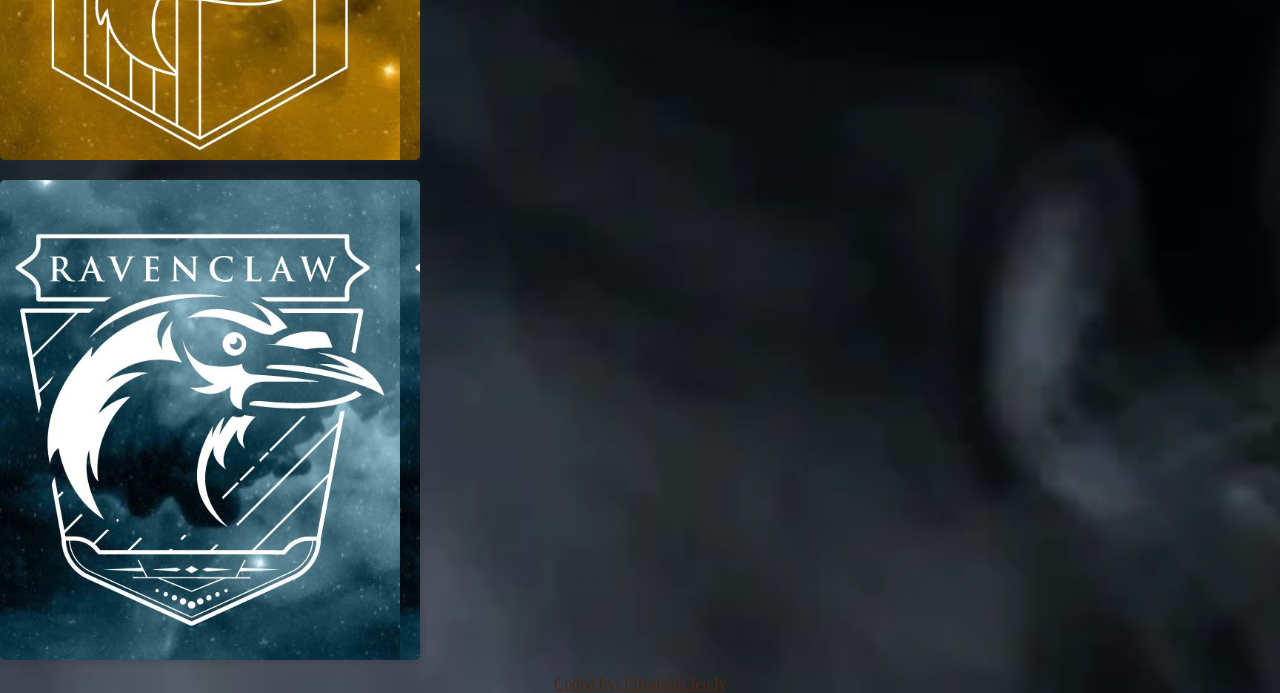
<file: houses.html>
<!DOCTYPE html>
<html lang="en">
	<head>
		<meta charset="UTF-8" />
		<meta http-equiv="X-UA-Compatible" content="IE=edge" />
		<meta name="viewport" content="width=device-width, initial-scale=1.0" />
		<!--bootstrap-->
		<link
			href="https://cdn.jsdelivr.net/npm/bootstrap@5.2.0/dist/css/bootstrap.min.css"
			rel="stylesheet"
			integrity="sha384-gH2yIJqKdNHPEq0n4Mqa/HGKIhSkIHeL5AyhkYV8i59U5AR6csBvApHHNl/vI1Bx"
			crossorigin="anonymous"
		/>
		<script
			src="https://cdn.jsdelivr.net/npm/bootstrap@5.2.0/dist/js/bootstrap.bundle.min.js"
			integrity="sha384-A3rJD856KowSb7dwlZdYEkO39Gagi7vIsF0jrRAoQmDKKtQBHUuLZ9AsSv4jD4Xa"
			crossorigin="anonymous"
		></script>
		<link rel="stylesheet" href="houses.css" />
		<meta
			name="description"
			content="Learn about the characterics of each Hogwarts house!"
		/>
		<title>Houses - World of Wizardry</title>
	</head>
	<body>
		<nav>
			<div id="banner">
				<div class="bgLogo">
					<img src="images/logo_hpshop.svg" alt="harry potter logo" />
				</div>
			</div>
			<div id="navigationLinks">
				<img src="images/divider.svg" alt="brown broom divider" />
				<a href="home.html">Home</a>
				<img src="images/dot.svg" alt="brown diamond dot" />
				<a href="movies.html">Movies</a>
				<img src="images/dot.svg" alt="brown diamond dot" />
				<a href="houses.html">Houses</a>
				<img src="images/dot.svg" alt="brown diamond dot" />
				<a href="quiz.html">Quiz</a>
				<img src="images/divider.svg" alt="broom divider" class="divider" />
			</div>
		</nav>
		<h3>Discover the Houses</h3>
		<!--gryffindor card-->
		<div class="row row-cols-2 justify-content-evenly">
			<div class="col">
				<div class="container">
					<div class="card">
						<div id="gryffindor" class="front-card"></div>
						<div class="back-card">
							<h2>Gryffindor</h2>
							<p>
								Gryffindor house is where you would find the pluckiest and most
								daring students (there’s a reason the house symbol is the brave
								lion). The house colours are scarlet and gold, and the Head of
								House is Professor Minerva McGonagall. If the Sorting Hat placed
								you here, you would have demonstrated qualities like courage,
								bravery and determination. Some of the wizarding world’s best
								and brightest belonged to this house – Harry Potter and Albus
								Dumbledore are just a couple that spring to mind! If you are
								lucky enough to end up in Gryffindor, we imagine you’re the type
								of person who likes to stand up for the little guy, challenges
								authority, has a tendency to act first and think later, is known
								as a class clown and takes board games very seriously. Read more
								<a href="https://harrypotter.fandom.com/wiki/Gryffindor">here</a
								>.
							</p>
						</div>
					</div>
				</div>
			</div>
			<!--slytherin card-->
			<div class="row row-cols-2 justify-content-center">
				<div class="col">
					<div class="container">
						<div class="card">
							<div id="slytherin" class="front-card"></div>
							<div class="back-card">
								<h2>Slytherin</h2>
								<p>
									While it is true that a lot of dark witches and wizards were
									sorted into Slytherin, not all who belong to this house are
									bad. In fact, there are a lot of excellent qualities the
									Sorting Hat looks for in potential Slytherins and Merlin
									himself even belonged to this misunderstood house! The house
									colours for Slytherin are silver and emerald green and the
									emblem is a serpent. The Head of House is Professor Severus
									Snape. If the Sorting Hat placed you in this noble house, then
									you are most likely ambitious, shrewd and possibly destined
									for greatness. We can imagine you’re the kind of person who is
									always one step ahead, has a dark sense of humour, thinks
									reputation is important, takes pride in their appearance and
									doesn’t let anyone see their soft side. Read more
									<a href="https://harrypotter.fandom.com/wiki/Slytherin"
										>here</a
									>.
								</p>
							</div>
						</div>
					</div>
				</div>
			</div>
		</div>
		<!--hufflepuff card-->
		<div class="row row-cols-2 justify-content-center">
			<div class="col">
				<div class="container">
					<div class="card">
						<div id="hufflepuff" class="front-card"></div>
						<div class="back-card">
							<h2>Hufflepuff</h2>
							<p>
								Hufflepuff is where you will find the most trustworthy and
								hardworking students. In fact, out of all the houses Hufflepuff
								has produced the least number of dark witches and wizards. The
								badger is the symbol of this house, the colours are yellow and
								black, the Head of House is Professor Pomona Sprout. There is an
								idea that Hufflepuffs are the least clever of all Hogwarts
								students – but that is not true. Hufflepuffs are just the most
								humble of all the houses and don’t feel the need to shout about
								their achievements in the same way as the others. If you were
								lucky enough to be sorted into this house, we can imagine you’re
								the type of person who has a strong moral compass, always works
								hard, is the most loyal friend, knows it is the taking part that
								counts and always has the best snacks. Read more
								<a href="https://harrypotter.fandom.com/wiki/Hufflepuff">here</a
								>.
							</p>
						</div>
					</div>
				</div>
			</div>
			<!--ravenclaw card-->
			<div class="row row-cols-2 justify-content-center">
				<div class="col">
					<div class="container">
						<div class="card">
							<div id="ravenclaw" class="front-card"></div>
							<div class="back-card">
								<h2>Ravenclaw</h2>
								<p>
									If you are looking for the brainiest students – you would find
									them in Ravenclaw (with a couple of notable exceptions like
									Hermione Granger). The Ravenclaw colours are blue and bronze,
									the emblem is an eagle, the Head of House is Professor Filius
									Flitwick. The Sorting Hat would only put you in this house if
									you demonstrated excellent wisdom, wit and a skill for
									learning. Ravenclaws are often known for being quite eccentric
									and most of the great wizarding inventors and innovators have
									come from this house. We can imagine that you would get to sit
									up in Ravenclaw Tower, while surveying the excellent views, if
									you’re the type of person who analyses everything, is an
									overachiever, can be described as away with the fairies, is
									not afraid to be an individual and has a head stuffed full of
									interesting facts. Read more
									<a href="https://harrypotter.fandom.com/wiki/Ravenclaw"
										>here</a
									>.
								</p>
							</div>
						</div>
					</div>
				</div>
			</div>
		</div>

		<footer>
			<p class="text-center">
				<a href="https://github.com/elizabethJeudy/harryPotter">
					Coded by: Elizabeth Jeudy</a
				>
			</p>
		</footer>
	</body>
</html>
</file>
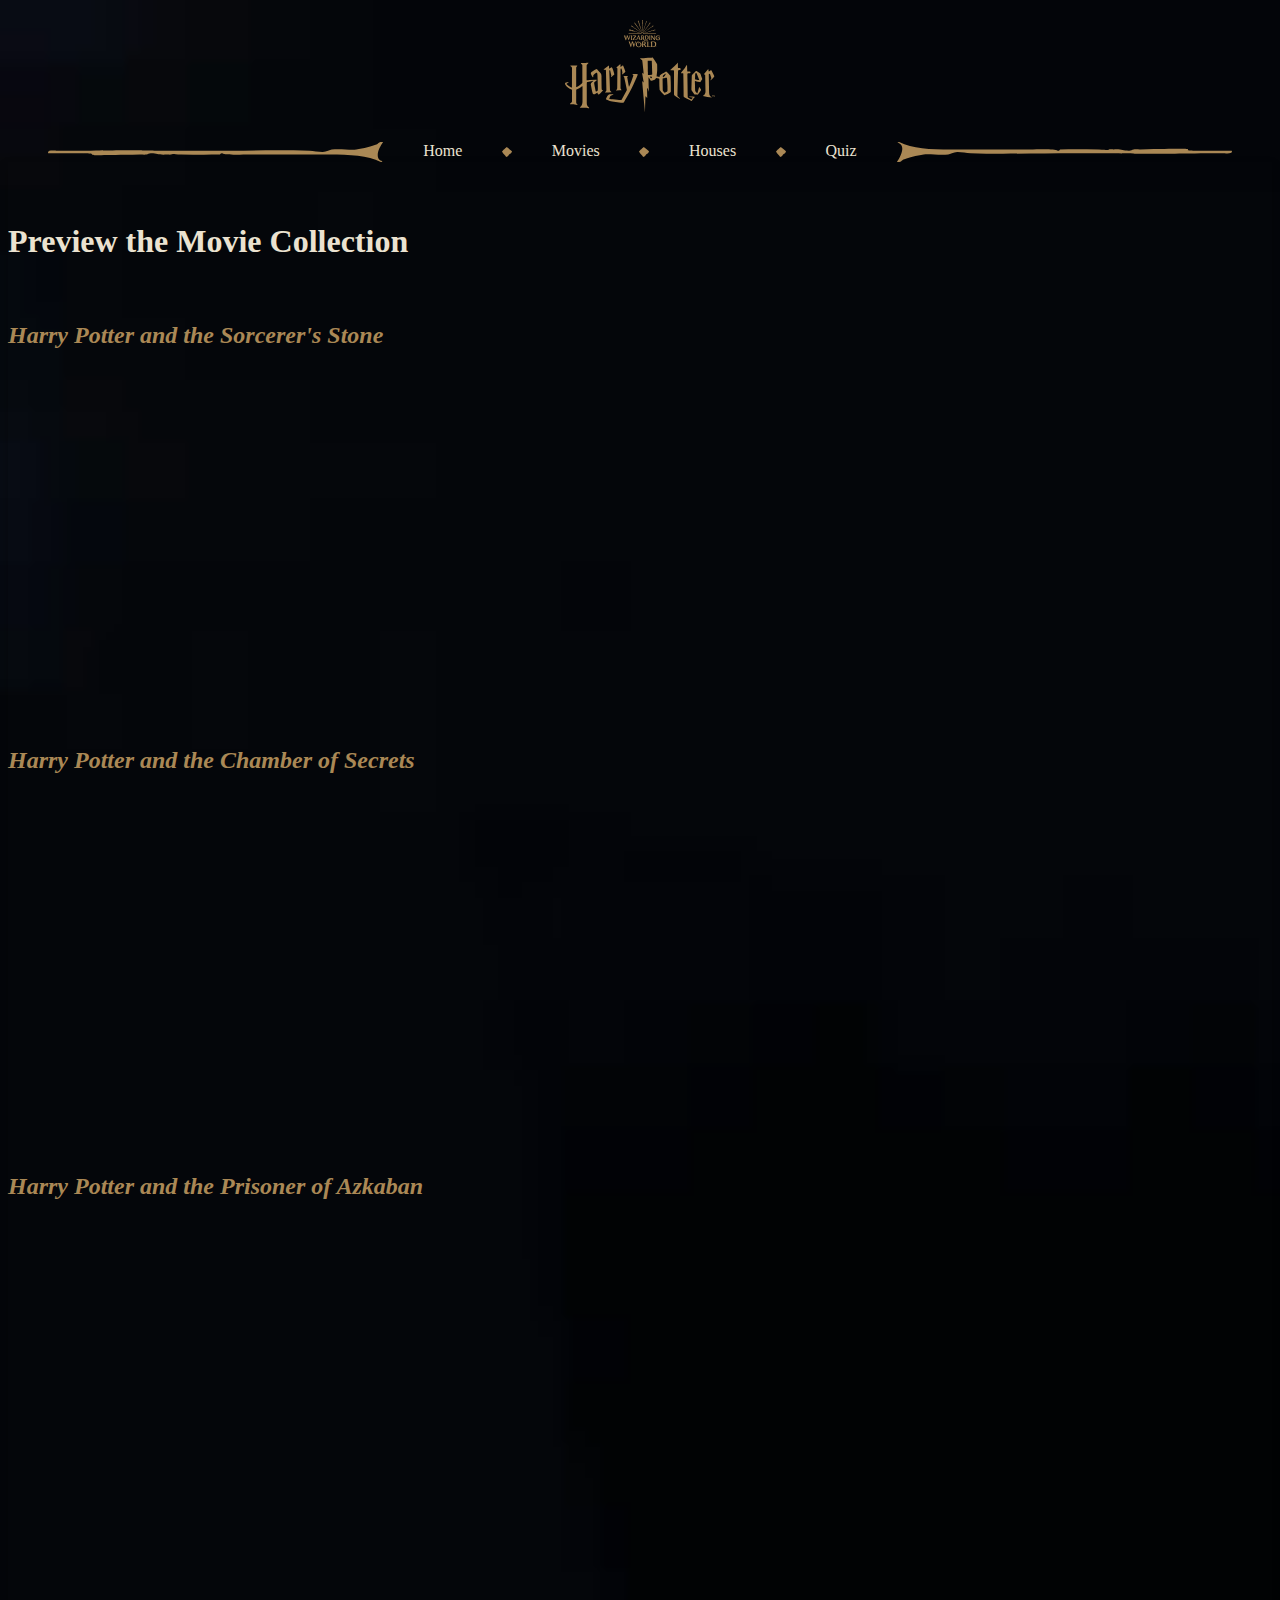
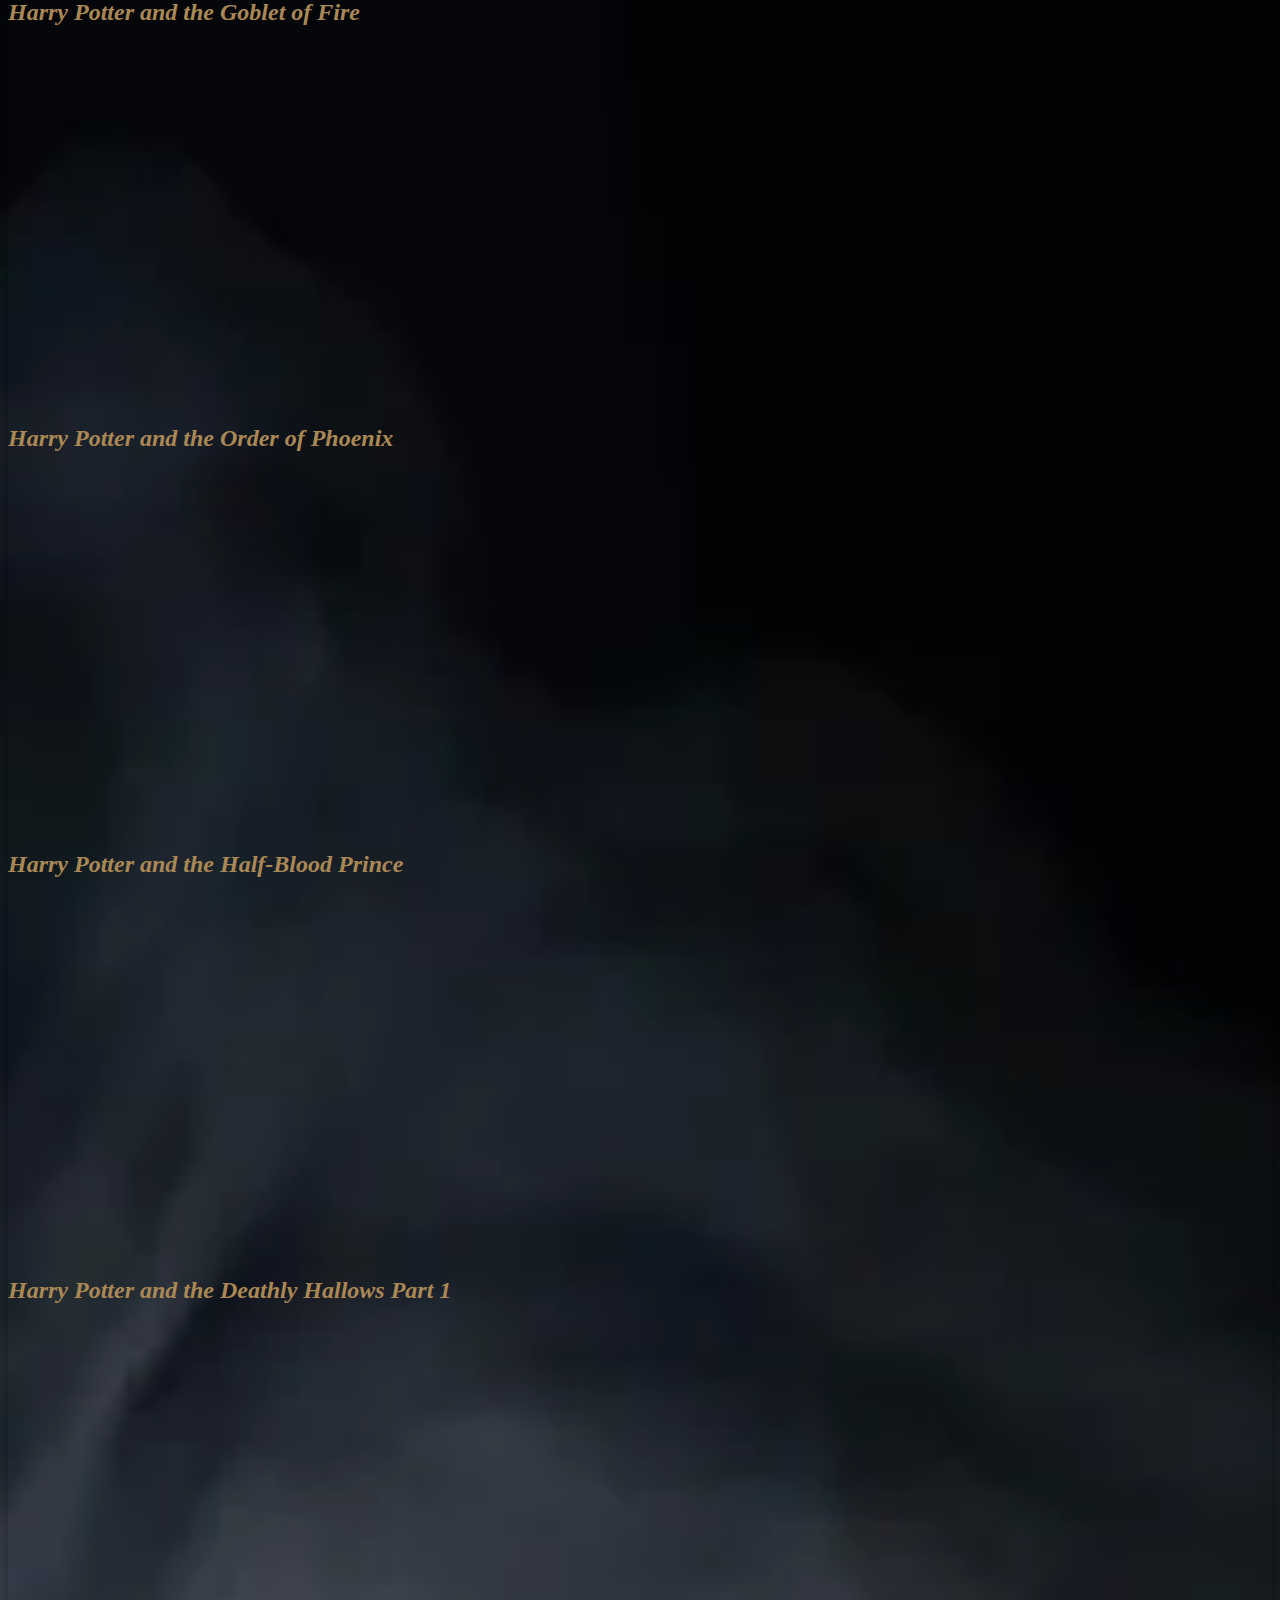
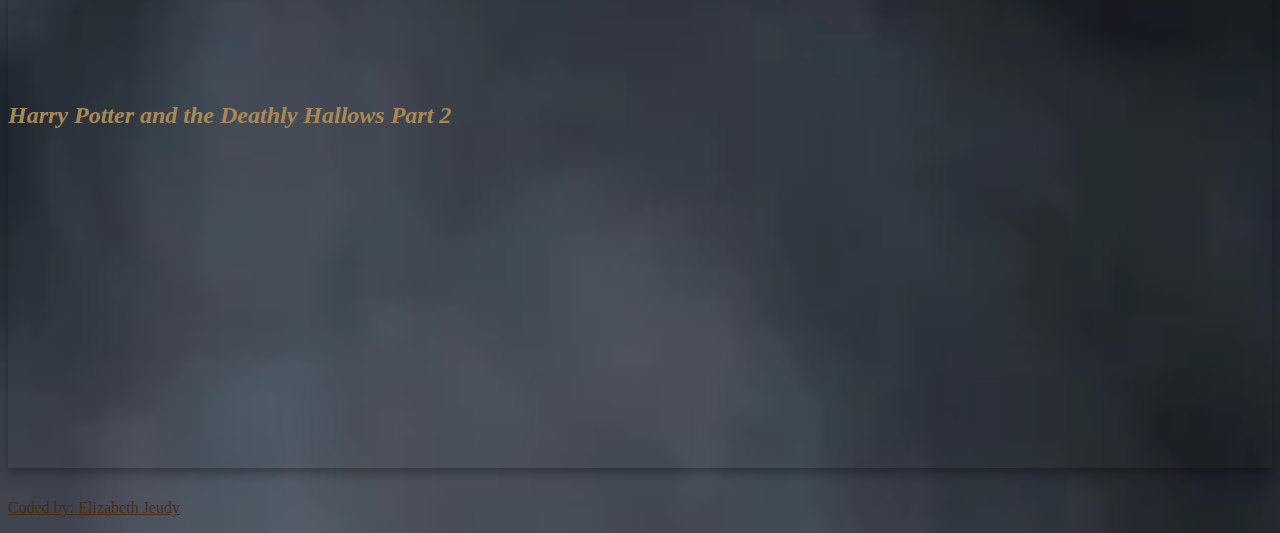
<file: movies.html>
<!DOCTYPE html>
<html lang="en">
	<head>
		<meta charset="UTF-8" />
		<meta http-equiv="X-UA-Compatible" content="IE=edge" />
		<meta name="viewport" content="width=device-width, initial-scale=1.0" />
		<!--bootstrap-->
		<link
			href="https://cdn.jsdelivr.net/npm/bootstrap@5.2.0/dist/css/bootstrap.min.css"
			rel="stylesheet"
			integrity="sha384-gH2yIJqKdNHPEq0n4Mqa/HGKIhSkIHeL5AyhkYV8i59U5AR6csBvApHHNl/vI1Bx"
			crossorigin="anonymous"
		/>
		<script
			src="https://cdn.jsdelivr.net/npm/bootstrap@5.2.0/dist/js/bootstrap.bundle.min.js"
			integrity="sha384-A3rJD856KowSb7dwlZdYEkO39Gagi7vIsF0jrRAoQmDKKtQBHUuLZ9AsSv4jD4Xa"
			crossorigin="anonymous"
		></script>
		<link rel="stylesheet" href="movies.css" />
		<title>Movies - World of Wizardry</title>
	</head>
	<body>
		<!--navigation-->
		<nav>
			<div id="banner">
				<div class="bgLogo">
					<img src="images/logo_hpshop.svg" alt="harry potter logo" />
				</div>
			</div>
			<div id="navigationLinks">
				<img src="images/divider.svg" alt="brown broom divider" />
				<a href="home.html">Home</a>
				<img src="images/dot.svg" alt="brown diamond dot" />
				<a href="movies.html">Movies</a>
				<img src="images/dot.svg" alt="brown diamond dot" />
				<a href="houses.html">Houses</a>
				<img src="images/dot.svg" alt="brown diamond dot" />
				<a href="quiz.html">Quiz</a>
				<img src="images/divider.svg" alt="broom divider" class="divider" />
			</div>
		</nav>
		<!--movie youtube videos-->
		<div class="container">
			<section class="movieCollections">
				<div class="row justify-content-space-between">
					<h1 class="p-5 text-center">Preview the Movie Collection</h1>
					<div class="col-md-6">
						<h2><em>Harry Potter and the Sorcerer's Stone</em></h2>
						<iframe
							title="Harry Potter and the Sorcerer's Stone"
							width="590"
							height="315"
							src="https://www.youtube.com/embed/VyHV0BRtdxo"
							title="YouTube video player"
							frameborder="0"
							allow="accelerometer; autoplay; clipboard-write; encrypted-media; gyroscope; picture-in-picture"
							allowfullscreen
						></iframe>
					</div>
					<div class="col-md-6">
						<h2><em>Harry Potter and the Chamber of Secrets</em></h2>
						<iframe
							title="Harry Potter and the Chamber of Secrets"
							width="560"
							height="315"
							src="https://www.youtube.com/embed/1bq0qff4iF8"
							title="YouTube video player"
							frameborder="0"
							allow="accelerometer; autoplay; clipboard-write; encrypted-media; gyroscope; picture-in-picture"
							allowfullscreen
						></iframe>
					</div>
					<div class="col-md-6">
						<h2><em>Harry Potter and the Prisoner of Azkaban</em></h2>
						<iframe
							title="Harry Potter and the Prisoner of Azkaban"
							width="560"
							height="315"
							src="https://www.youtube.com/embed/1ZdlAg3j8nI"
							title="YouTube video player"
							frameborder="0"
							allow="accelerometer; autoplay; clipboard-write; encrypted-media; gyroscope; picture-in-picture"
							allowfullscreen
						></iframe>
					</div>
					<div class="col-md-6">
						<h2><em>Harry Potter and the Goblet of Fire</em></h2>
						<iframe
							title="Harry Potter and the Goblet of Fire"
							width="560"
							height="315"
							src="https://www.youtube.com/embed/3EGojp4Hh6I"
							title="YouTube video player"
							frameborder="0"
							allow="accelerometer; autoplay; clipboard-write; encrypted-media; gyroscope; picture-in-picture"
							allowfullscreen
						></iframe>
					</div>
					<div class="col-md-6">
						<h2><em>Harry Potter and the Order of Phoenix</em></h2>
						<iframe
							title="Harry Potter and the Order of Phoenix"
							width="560"
							height="315"
							src="https://www.youtube.com/embed/y6ZW7KXaXYk"
							title="YouTube video player"
							frameborder="0"
							allow="accelerometer; autoplay; clipboard-write; encrypted-media; gyroscope; picture-in-picture"
							allowfullscreen
						></iframe>
					</div>
					<div class="col-md-6">
						<h2><em>Harry Potter and the Half-Blood Prince</em></h2>
						<iframe
							title="Harry Potter and the Half-Blood Prince"
							width="560"
							height="315"
							src="https://www.youtube.com/embed/sg81Lts5kYY"
							title="YouTube video player"
							frameborder="0"
							allow="accelerometer; autoplay; clipboard-write; encrypted-media; gyroscope; picture-in-picture"
							allowfullscreen
						></iframe>
					</div>
					<div class="col-md-6">
						<h2><em>Harry Potter and the Deathly Hallows Part 1</em></h2>
						<iframe
							title="Harry Potter and the Deathly Hallows Part 1"
							width="560"
							height="315"
							src="https://www.youtube.com/embed/Su1LOpjvdZ4"
							title="YouTube video player"
							frameborder="0"
							allow="accelerometer; autoplay; clipboard-write; encrypted-media; gyroscope; picture-in-picture"
							allowfullscreen
						></iframe>
					</div>
					<div class="col-md-6">
						<h2><em>Harry Potter and the Deathly Hallows Part 2</em></h2>
						<iframe
							title="Harry Potter and the Deathly Hallows Part 2"
							width="560"
							height="315"
							src="https://www.youtube.com/embed/5NYt1qirBWg"
							title="YouTube video player"
							frameborder="0"
							allow="accelerometer; autoplay; clipboard-write; encrypted-media; gyroscope; picture-in-picture"
							allowfullscreen
						></iframe>
					</div>
				</div>
			</section>
		</div>
		<footer>
			<p class="text-center">
				<a href="https://github.com/elizabethJeudy/harryPotter"
					>Coded by: Elizabeth Jeudy</a
				>
			</p>
		</footer>
	</body>
</html>
</file>
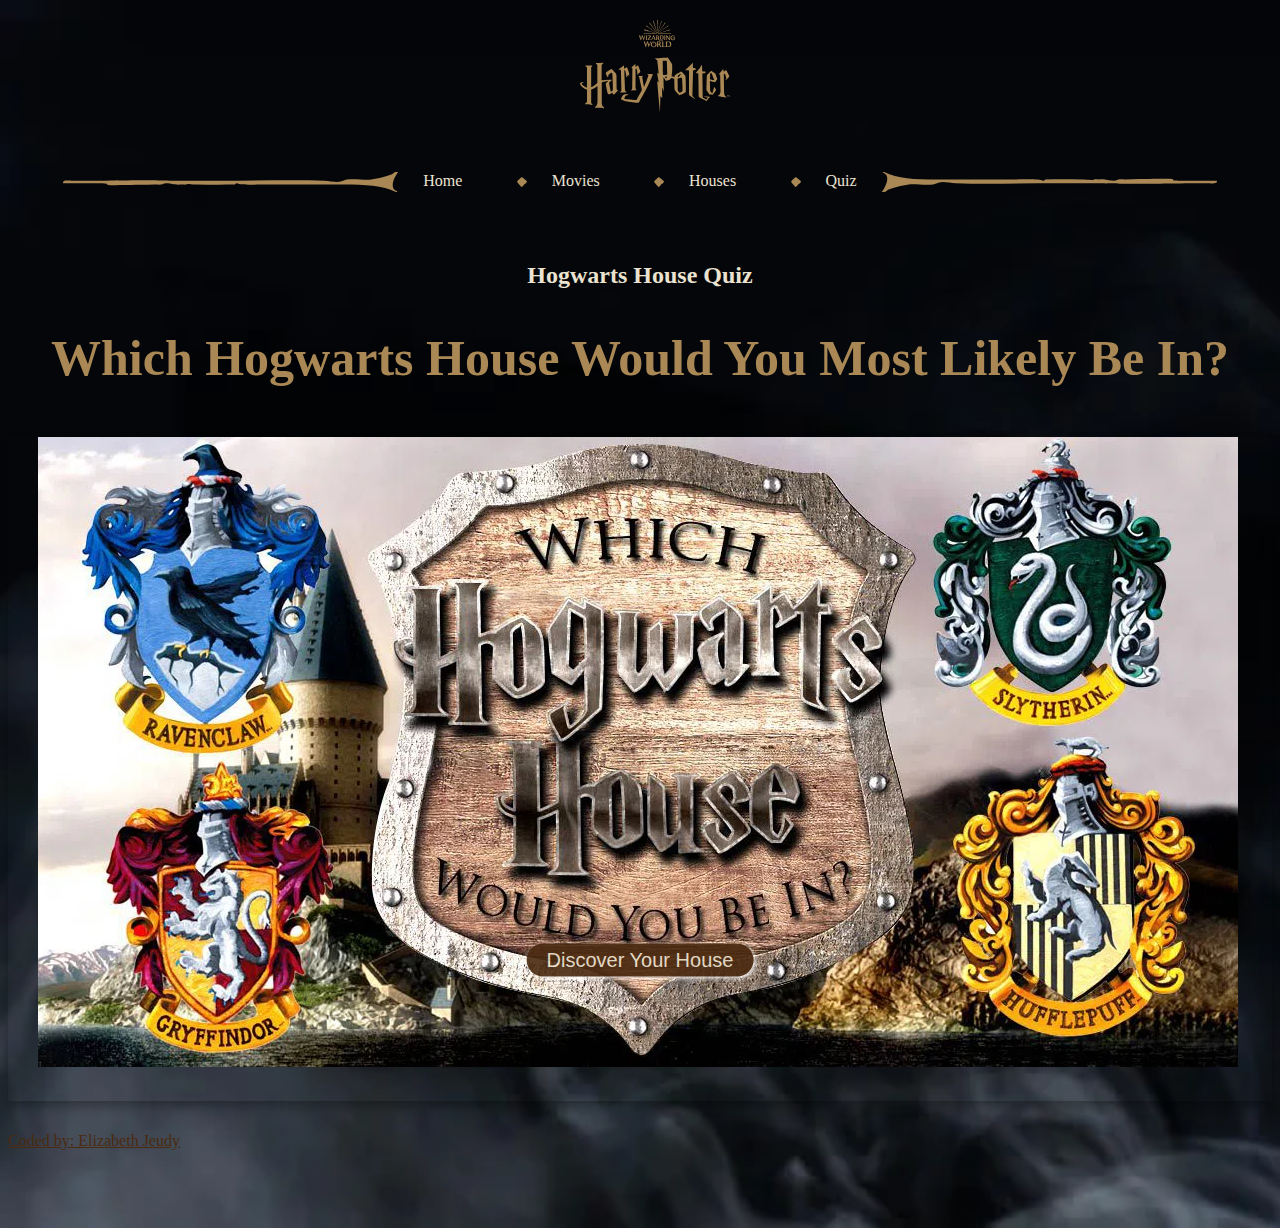
<file: quiz.html>
<!DOCTYPE html>
<html lang="en">
	<head>
		<meta charset="UTF-8" />
		<meta http-equiv="X-UA-Compatible" content="IE=edge" />
		<meta name="viewport" content="width=device-width, initial-scale=1.0" />
		<!--bootstrap-->
		<link
			href="https://cdn.jsdelivr.net/npm/bootstrap@5.2.0/dist/css/bootstrap.min.css"
			rel="stylesheet"
			integrity="sha384-gH2yIJqKdNHPEq0n4Mqa/HGKIhSkIHeL5AyhkYV8i59U5AR6csBvApHHNl/vI1Bx"
			crossorigin="anonymous"
		/>
		<script
			src="https://cdn.jsdelivr.net/npm/bootstrap@5.2.0/dist/js/bootstrap.bundle.min.js"
			integrity="sha384-A3rJD856KowSb7dwlZdYEkO39Gagi7vIsF0jrRAoQmDKKtQBHUuLZ9AsSv4jD4Xa"
			crossorigin="anonymous"
		></script>
		<link rel="stylesheet" href="quiz.css" />
		<meta
			name="description"
			content="Ever wanted to know what your Hogwrarts House you would be placed in? Find out now with this quiz!"
		/>
		<title>Discover your House Quiz - World of Wizardry</title>
	</head>
	<body>
		<nav>
			<div id="banner">
				<div class="bgLogo">
					<img src="images/logo_hpshop.svg" alt="harry potter logo" />
				</div>
			</div>
			<div id="navigationLinks">
				<img src="images/divider.svg" alt="brown broom divider" />
				<a href="home.html">Home</a>
				<img src="images/dot.svg" alt="brown diamond dot" />
				<a href="movies.html">Movies</a>
				<img src="images/dot.svg" alt="brown diamond dot" />
				<a href="houses.html">Houses</a>
				<img src="images/dot.svg" alt="brown diamond dot" />
				<a href="quiz.html">Quiz</a>
				<img src="images/divider.svg" alt="broom divider" class="divider" />
			</div>
		</nav>
		<h2>Hogwarts House Quiz</h2>
		<h3>Which Hogwarts House Would You Most Likely Be In?</h3>
		<div class="container">
			<img
				src="images/which_hogwarts_house_would_you_be_in_featured_large-1200x0.jpg.webp"
				alt="hogwarts crest asking which house would you be in"
				class="img-fluid"
			/>
			<div id="centered">
				<button type="button" class="quiz-btn">
					<a href="game.html">Discover Your House</a>
				</button>
			</div>
		</div>
		<script src="script.js"></script>
		<footer>
			<p class="text-center">
				<a href="https://github.com/elizabethJeudy/harryPotter"
					>Coded by: Elizabeth Jeudy</a
				>
			</p>
		</footer>
	</body>
</html>
</file>
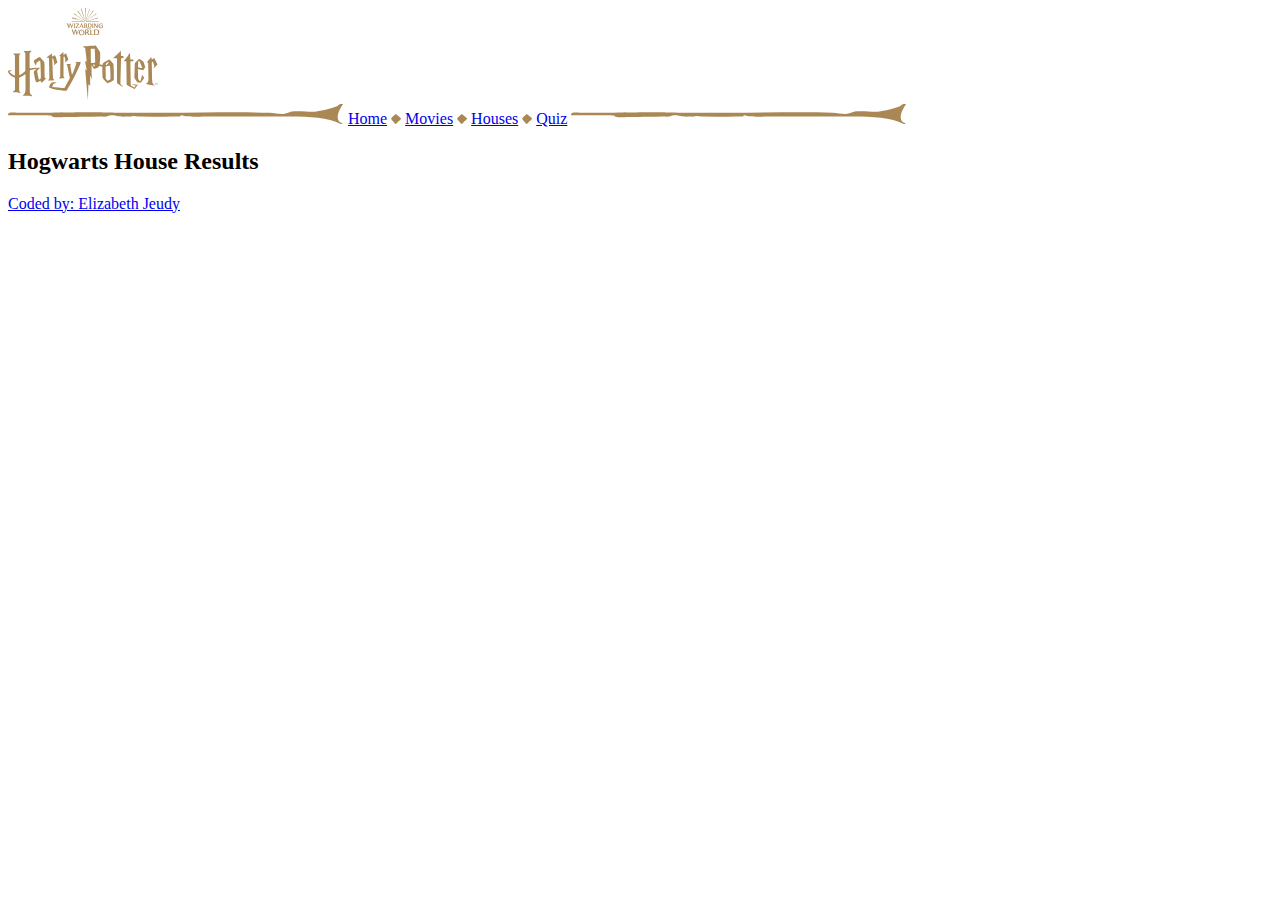
<file: results.html>
<!DOCTYPE html>
<html lang="en">
	<head>
		<meta charset="UTF-8" />
		<meta http-equiv="X-UA-Compatible" content="IE=edge" />
		<meta name="viewport" content="width=device-width, initial-scale=1.0" />
		<title>Discover your Hogwarts House - Results</title>
	</head>
	<body>
		<nav>
			<div id="banner">
				<div class="bgLogo">
					<img src="images/logo_hpshop.svg" alt="harry potter logo" />
				</div>
			</div>
			<div id="navigationLinks">
				<img src="images/divider.svg" alt="brown broom divider" />
				<a href="home.html">Home</a>
				<img src="images/dot.svg" alt="brown diamond dot" />
				<a href="movies.html">Movies</a>
				<img src="images/dot.svg" alt="brown diamond dot" />
				<a href="houses.html">Houses</a>
				<img src="images/dot.svg" alt="brown diamond dot" />
				<a href="quiz.html">Quiz</a>
				<img src="images/divider.svg" alt="broom divider" class="divider" />
			</div>
		</nav>
		<h2>Hogwarts House Results</h2>
		<div class="card" id="resultsCard"></div>

		<footer>
			<p class="text-center">
				<a href="https://github.com/elizabethJeudy/harryPotter"
					>Coded by: Elizabeth Jeudy</a
				>
			</p>
		</footer>
	</body>
</html>
</file>
<file: style.css>
:root {
	--primary-color: #ebe2d0;
	--secondary-color: #0d141e;
	--primary-accent-color: #aa8855;
	--secondary-accent-color: #4a2a10;
}

body {
	background-image: url("images/personalised-hogwarts-acceptance-letter_2048x_optimized_2048x_60634f1a-abf2-4e05-b308-8c38e5fad016_2048x.jpg");
	background-repeat: no-repeat;
	background-size: cover;
	height: 910px;
	font-family: "Crimson Text", serif;
}

h2 {
	color: var(--secondary-accent-color);
	font-size: 50px;
}

.navbar-beige {
	background-color: var(--primary-color);
}

.navbar-darkblue {
	background-color: var(--secondary-color);
	color: var(--secondary-color);
}

#centered {
	border-top: 15px solid #aa8855;
	padding-top: 20px;
	box-sizing: content-box;
	height: 400px;
	width: 750px;
	background-color: var(--primary-color);
	color: var(--secondary-color);
	position: absolute;
	top: 50%;
	left: 50%;
	transform: translate(-50%, -50%);
	text-align: center;
}

.welcomeButton {
	background-color: var(--primary-accent-color);
	border: none;
	padding: 10px 60px;
	font-size: 20px;
	border-radius: 50px;
	box-shadow: 0 3px 15px #6a0607;
}

.welcomeButton:hover {
	transition: all 150ms ease-in-out;
	background: var(--secondary-accent-color);
}

@media (max-width: 800px) {
	#centered {
		display: flex;
		flex-direction: column;
		padding-top: 100px;
		display: block;
		margin: 0 auto;
		width: 500px;
		height: 600px;
	}
	h2 {
		font-size: 35px;
	}
}
@media (max-width: 550px) {
	#centered {
		display: flex;
		width: 370px;
		height: 600px;
	}
}
</file>
<file: game.css>
:root {
	--primary-color: #ebe2d0;
	--secondary-color: #0d141e;
	--primary-accent-color: #aa8855;
	--secondary-accent-color: #4a2a10;
}
* {
	box-sizing: border-box;
}
body {
	background-image: url("images/mobile_menu_gold_membership_bg_dark.jpg");
	background-repeat: no-repeat;
	background-size: cover;
	height: 100%;
	font-family: "Crimson Text", serif;
}
/* navigation */
.bgLogo {
	display: flex;
	justify-content: center;
	margin-top: 20px;
}

#navigationLinks {
	display: flex;
	justify-content: center;
	margin-top: 30px;
	justify-content: space-evenly;
}

#navigationLinks a {
	text-decoration: none;
	color: var(--primary-color);
}

#navigationLinks a:hover {
	color: var(--primary-accent-color);
	text-decoration: underline;
}

.divider {
	transform: rotate(180deg);
}

/*footer*/
footer {
	padding-top: 15px;
	color: var(--secondary-accent-color);
}

footer a {
	color: var(--secondary-accent-color);
}

footer a:hover {
	color: var(--primary-accent-color);
}

/* game */
button {
	display: flex;
	justify-content: center;
	align-items: center;
	margin: 15px auto;
	background: var(--primary-accent-color);
	font-size: 20px;
	border: none;
	box-shadow: 2px 2px 5px #fff;
	border-radius: 50px;
	padding: 5px 20px 5px 20px;
	opacity: 0.9;
	cursor: pointer;
}

button:hover {
	transition: all 150ms ease-in-out;
	background-color: var(--secondary-accent-color);
}

#question {
	color: var(--primary-color);
	padding: 50px 0 20px 0;
}
.choice-container {
	display: flex;
	margin-bottom: 10px;
	padding: 20px;
	width: 100%;
	border: 1px solid rgba(86, 165, 235, 0.25);
	background-color: #4a2a10a2;
	color: var(--primary-color);
	cursor: pointer;
}

.choice-container:hover {
	transition: all 150ms ease-in-out;
	opacity: 0.9;
}

.choice-text {
	cursor: pointer;
	padding: 10px 10px;
	font-size: 20px;
}
</file>
<file: home.css>
:root {
	--primary-color: #ebe2d0;
	--secondary-color: #0d141e;
	--primary-accent-color: #aa8855;
	--secondary-accent-color: #4a2a10;
}

body {
	background-image: url("images/mobile_menu_gold_membership_bg_dark.jpg");
	background-repeat: no-repeat;
	background-size: cover;
	font-family: "Crimson Text", serif;
}

h2 {
	color: var(--primary-color);
	text-align: center;
}

h3 {
	font-size: 50px;
	color: #aa8855;
	text-align: center;
	margin-top: 40px;
}

p {
	color: var(--primary-accent-color);
	text-align: center;
}

footer {
	padding-top: 15px;
	color: var(--secondary-accent-color);
}

footer a {
	color: var(--secondary-accent-color);
}

footer a:hover {
	color: var(--primary-accent-color);
}

.bgLogo {
	display: flex;
	justify-content: center;
	margin-top: 20px;
}

#navigationLinks {
	display: flex;
	justify-content: center;
	margin-top: 30px;
	justify-content: space-evenly;
}

#navigationLinks a {
	text-decoration: none;
	color: var(--primary-color);
}

#navigationLinks a:hover {
	color: var(--primary-accent-color);
	text-decoration: underline;
}

.divider {
	transform: rotate(180deg);
}

#characters {
	display: flex;
	padding-top: 30px;
	box-sizing: content-box;
	box-shadow: 0 5px 10px rgba(0, 0, 0, 0.3);
	width: fit-content;
	height: fit-content;
}

#characters img {
	height: 200px;
	width: 200px;
}

#characters a {
	color: var(--primary-color);
	text-decoration: none;
}

@media (max-width: 800px) {
	.container {
		display: flex;
		flex-direction: column;
		justify-content: center;
	}
	#characters img {
		display: block;
		margin: 0 auto;
	}
	h2 {
		margin-top: 10px;
	}
	h3 {
		font-size: 30px;
	}
}
</file>
<file: houses.css>
:root {
	--primary-color: #ebe2d0;
	--secondary-color: #0d141e;
	--primary-accent-color: #aa8855;
	--secondary-accent-color: #4a2a10;
}
* {
	margin: 0;
	padding: 0;
	box-sizing: border-box;
}
body {
	background-image: url("images/mobile_menu_gold_membership_bg_dark.jpg");
	background-repeat: no-repeat;
	background-size: cover;
	font-family: "Crimson Text", serif;
}

h2 {
	color: var(--primary-color);
	text-align: center;
}

h3 {
	font-size: 50px;
	color: #aa8855;
	text-align: center;
	margin-top: 40px;
}

p {
	color: var(--primary-accent-color);
	text-align: center;
}

footer {
	padding-top: 15px;
	color: var(--secondary-accent-color);
}

footer a {
	color: var(--secondary-accent-color);
}

footer a:hover {
	color: var(--primary-accent-color);
}

.bgLogo {
	display: flex;
	justify-content: center;
	margin-top: 20px;
}

#navigationLinks {
	display: flex;
	justify-content: center;
	margin-top: 30px;
	justify-content: space-evenly;
}

#navigationLinks a {
	text-decoration: none;
	color: var(--primary-color);
}

#navigationLinks a:hover {
	color: var(--primary-accent-color);
	text-decoration: underline;
}

.divider {
	transform: rotate(180deg);
}

.bgLogo {
	display: flex;
	justify-content: center;
	margin-top: 20px;
}

.container {
	padding-top: 20px;
	width: 420px;
	height: 500px;
	perspective: 1000px;
}

.container:hover > .card {
	cursor: pointer;
	transform: rotateY(180deg);
}

.card {
	height: 100%;
	width: 100%;
	position: relative;
	transition: transform 1500ms;
	transform-style: preserve-3d;
}

.front-card,
.back-card {
	position: absolute;
	height: 100%;
	width: 100%;
	border-radius: 5px;
	box-shadow: 0 0 5px 2px rgba(50, 50, 50, 0.25);
	backface-visibility: hidden;
}

.back-card {
	display: flex;
	flex-direction: column;
	justify-content: center;
	padding: 15px;
	background-color: rgba(0, 0, 0, 0.938);
	transform: rotateY(180deg);
}

#gryffindor {
	background-image: url(images/gryffindor.svg);
}

#slytherin {
	background-image: url(images/slytherin.svg);
}

#hufflepuff {
	background-image: url(images/hufflepuff.svg);
}

#ravenclaw {
	background-image: url(images/ravenclaw.svg);
}

@media (max-width: 400px) {
	.card {
		width: 200px;
	}
	h3 {
		font-size: 30px;
	}
}
</file>
<file: movies.css>
:root {
	--primary-color: #ebe2d0;
	--secondary-color: #0d141e;
	--primary-accent-color: #aa8855;
	--secondary-accent-color: #4a2a10;
}

body {
	background-image: url("images/mobile_menu_gold_membership_bg_dark.jpg");
	background-repeat: no-repeat;
	background-size: cover;
	font-family: "Crimson Text", serif;
}

footer {
	padding-top: 15px;
	color: var(--secondary-accent-color);
}

footer a {
	color: var(--secondary-accent-color);
}

footer a:hover {
	color: var(--primary-accent-color);
}

#navigationLinks {
	display: flex;
	justify-content: center;
	margin-top: 30px;
	justify-content: space-evenly;
}

#navigationLinks a {
	text-decoration: none;
	color: var(--primary-color);
}

#navigationLinks a:hover {
	color: var(--primary-accent-color);
	text-decoration: underline;
}

.bgLogo {
	display: flex;
	justify-content: center;
	margin-top: 20px;
}

.divider {
	transform: rotate(180deg);
}

.movieCollections {
	display: flex;
	justify-content: space-between;
	box-shadow: 0 5px 10px rgba(0, 0, 0, 0.3);
}

h1,
h2 {
	color: var(--primary-color);
	padding-top: 40px;
}

h2 {
	color: var(--primary-accent-color);
}

@media (max-width: 800px) {
	.container {
		display: flex;
		justify-content: center;
		padding: 20px;
	}
	h2 {
		text-align: center;
	}
}
</file>
<file: quiz.css>
:root {
	--primary-color: #ebe2d0;
	--secondary-color: #0d141e;
	--primary-accent-color: #aa8855;
	--secondary-accent-color: #4a2a10;
}
* {
	box-sizing: border-box;
}
body {
	background-image: url("images/mobile_menu_gold_membership_bg_dark.jpg");
	background-repeat: no-repeat;
	background-size: cover;
	height: 1200px;
	font-family: "Crimson Text", serif;
}

h2 {
	color: var(--primary-color);
	text-align: center;
}

h3 {
	font-size: 50px;
	color: #aa8855;
	text-align: center;
	margin-top: 40px;
}

footer {
	padding-top: 15px;
	color: var(--secondary-accent-color);
}

footer a {
	color: var(--secondary-accent-color);
}

footer a:hover {
	color: var(--primary-accent-color);
}

/* navigation */

.bgLogo {
	display: flex;
	justify-content: center;
	margin-top: 20px;
}

#navigationLinks {
	display: flex;
	justify-content: center;
	margin-top: 30px;
	justify-content: space-evenly;
}

#navigationLinks a {
	text-decoration: none;
	color: var(--primary-color);
}

#navigationLinks a:hover {
	color: var(--primary-accent-color);
	text-decoration: underline;
}

.divider {
	transform: rotate(180deg);
}

h2 {
	padding-top: 20px;
	color: var(--primary-color);
	text-align: center;
}

h3 {
	color: var(--primary-accent-color);
	text-align: center;
}

img {
	margin-bottom: 30px;
	padding-left: 30px;
}

/* quiz box */
.container {
	box-shadow: 0 5px 10px rgba(0, 0, 0, 0.3);
}

#centered {
	display: flex;
	justify-content: center;
	align-items: center;
	position: absolute;
	top: 50%;
	left: 50%;
	transform: translate(-50%, -50%);
}

.hidden {
	display: none;
}

.quiz-btn {
	display: flex;
	justify-content: center;
	align-items: center;
	margin-top: 1020px;
	background: var(--secondary-accent-color);
	font-size: 20px;
	border: none;
	box-shadow: 2px 2px 5px #fff;
	border-radius: 50px;
	padding: 5px 20px 5px 20px;
	opacity: 0.9;
	cursor: pointer;
}

.quiz-btn:hover {
	transition: all 150ms ease-in-out;
	background-color: var(--primary-accent-color);
}

.quiz-btn a {
	text-decoration: none;
	color: var(--primary-color);
}

/*styling for questions */

@media (max-width: 800px) {
	.centered {
		display: block;
		margin: 0 auto;
	}
	h3 {
		font-size: 30px;
	}
	.quiz-btn {
		margin-top: 780px;
	}
}

@media (max-width: 400px) {
	h3 {
		display: none;
	}
	.container {
		display: flex;
		justify-content: center;
		align-items: center;
	}
}

@media (max-width: 800px) {
	img {
		margin-top: 50px;
	}
	.quiz-btn {
		margin-bottom: 570px;
	}
}
</file>
